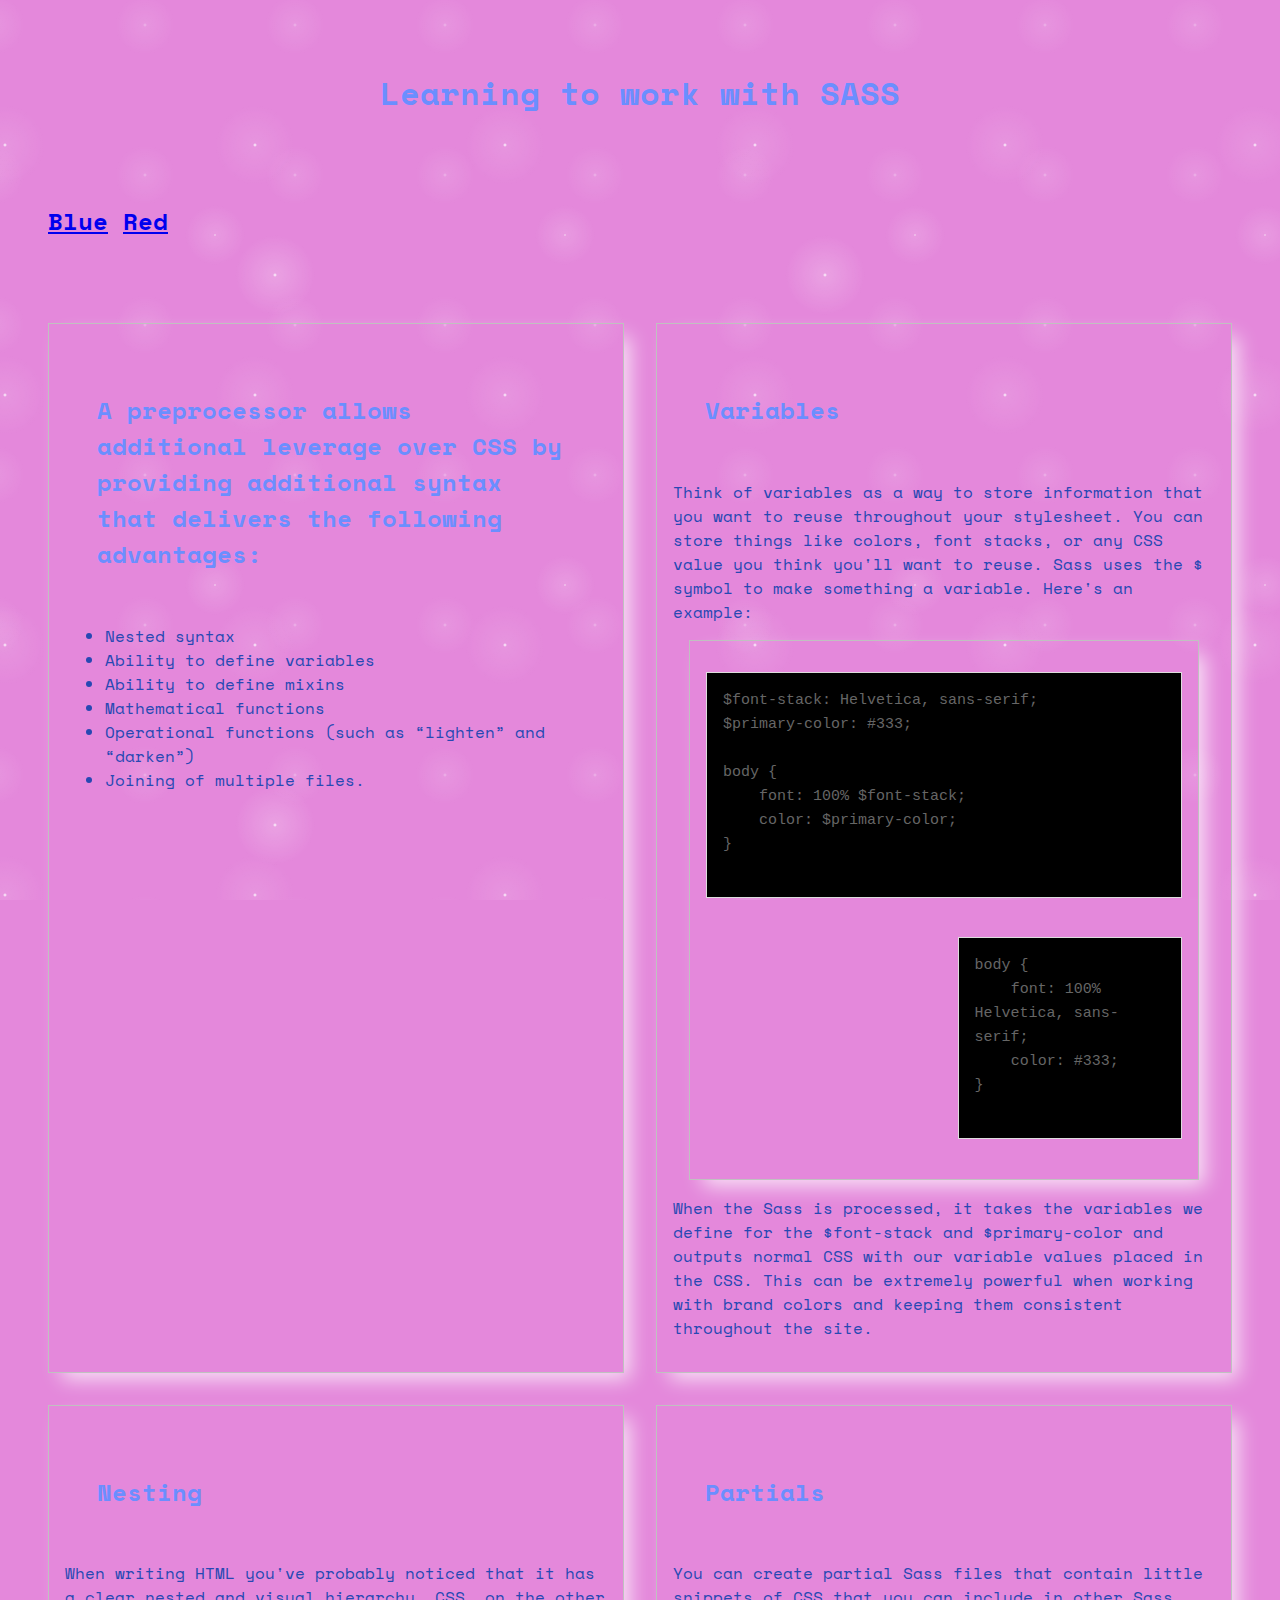
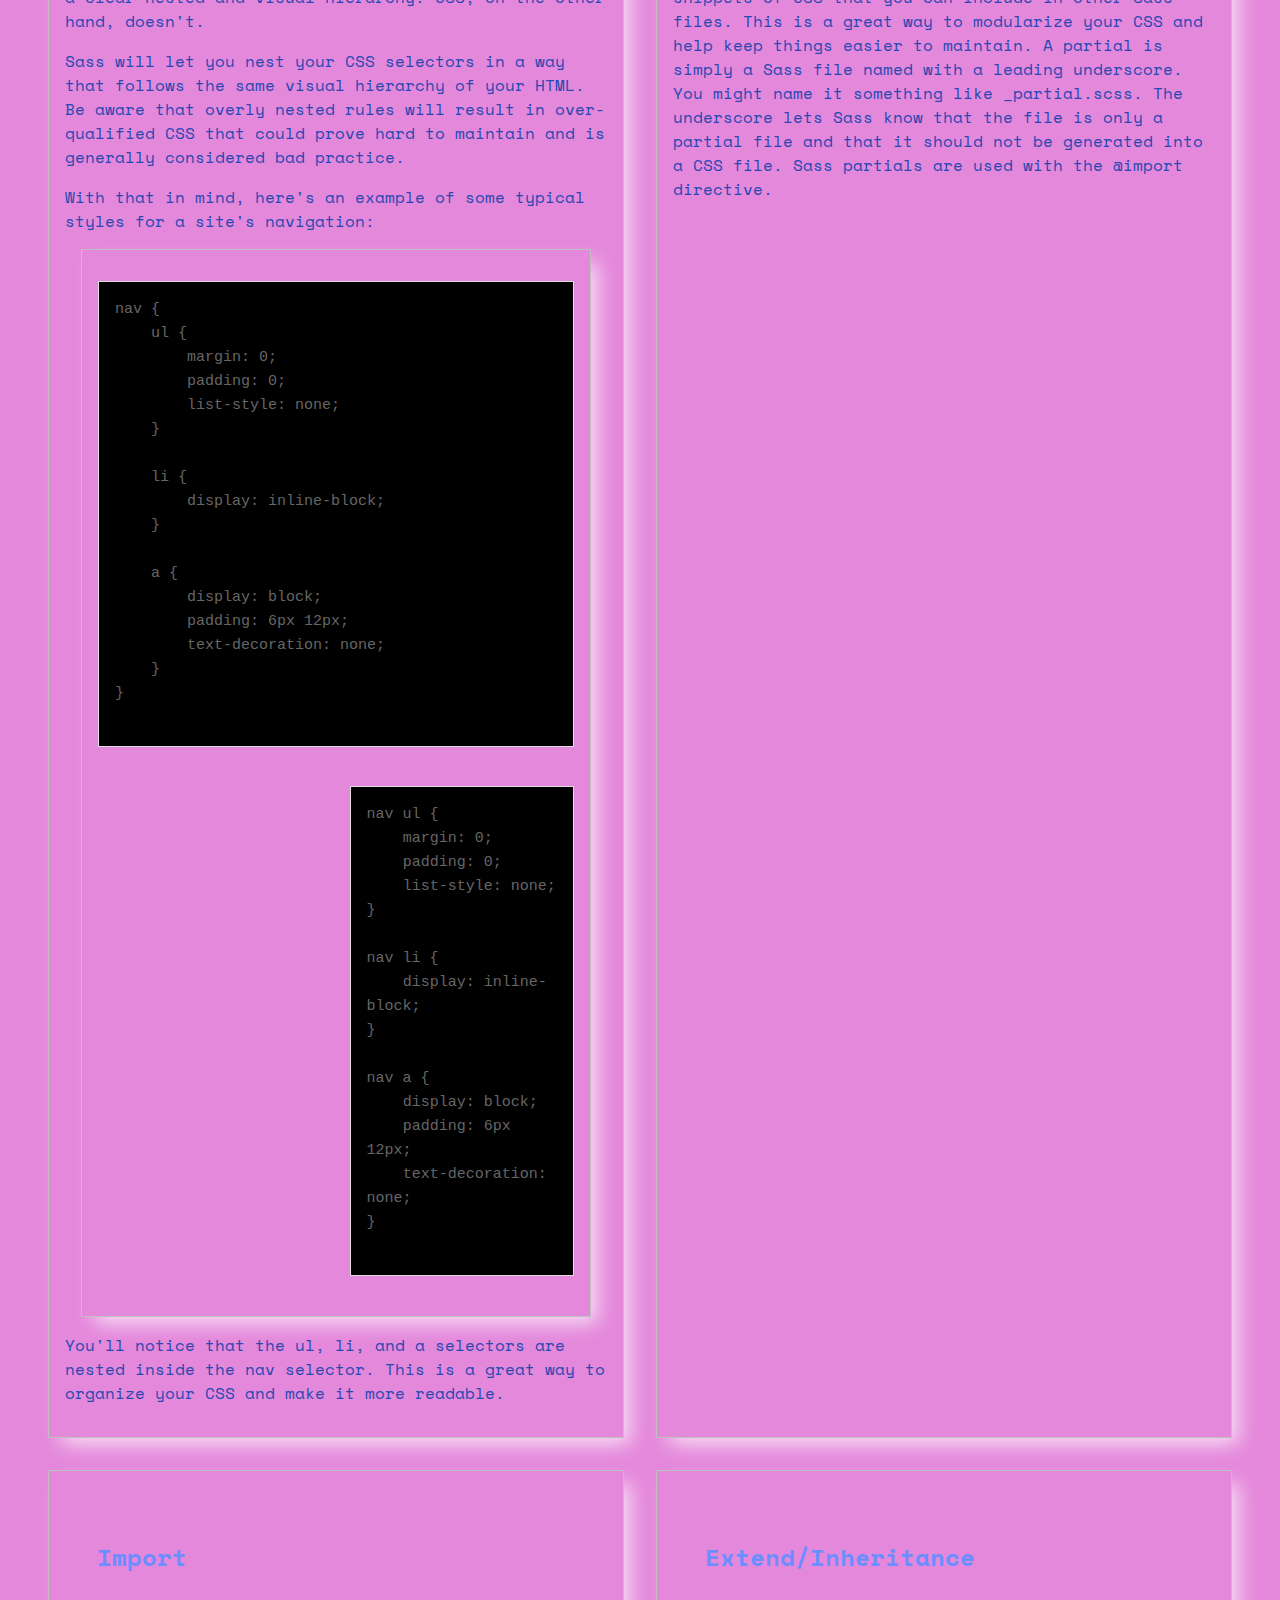
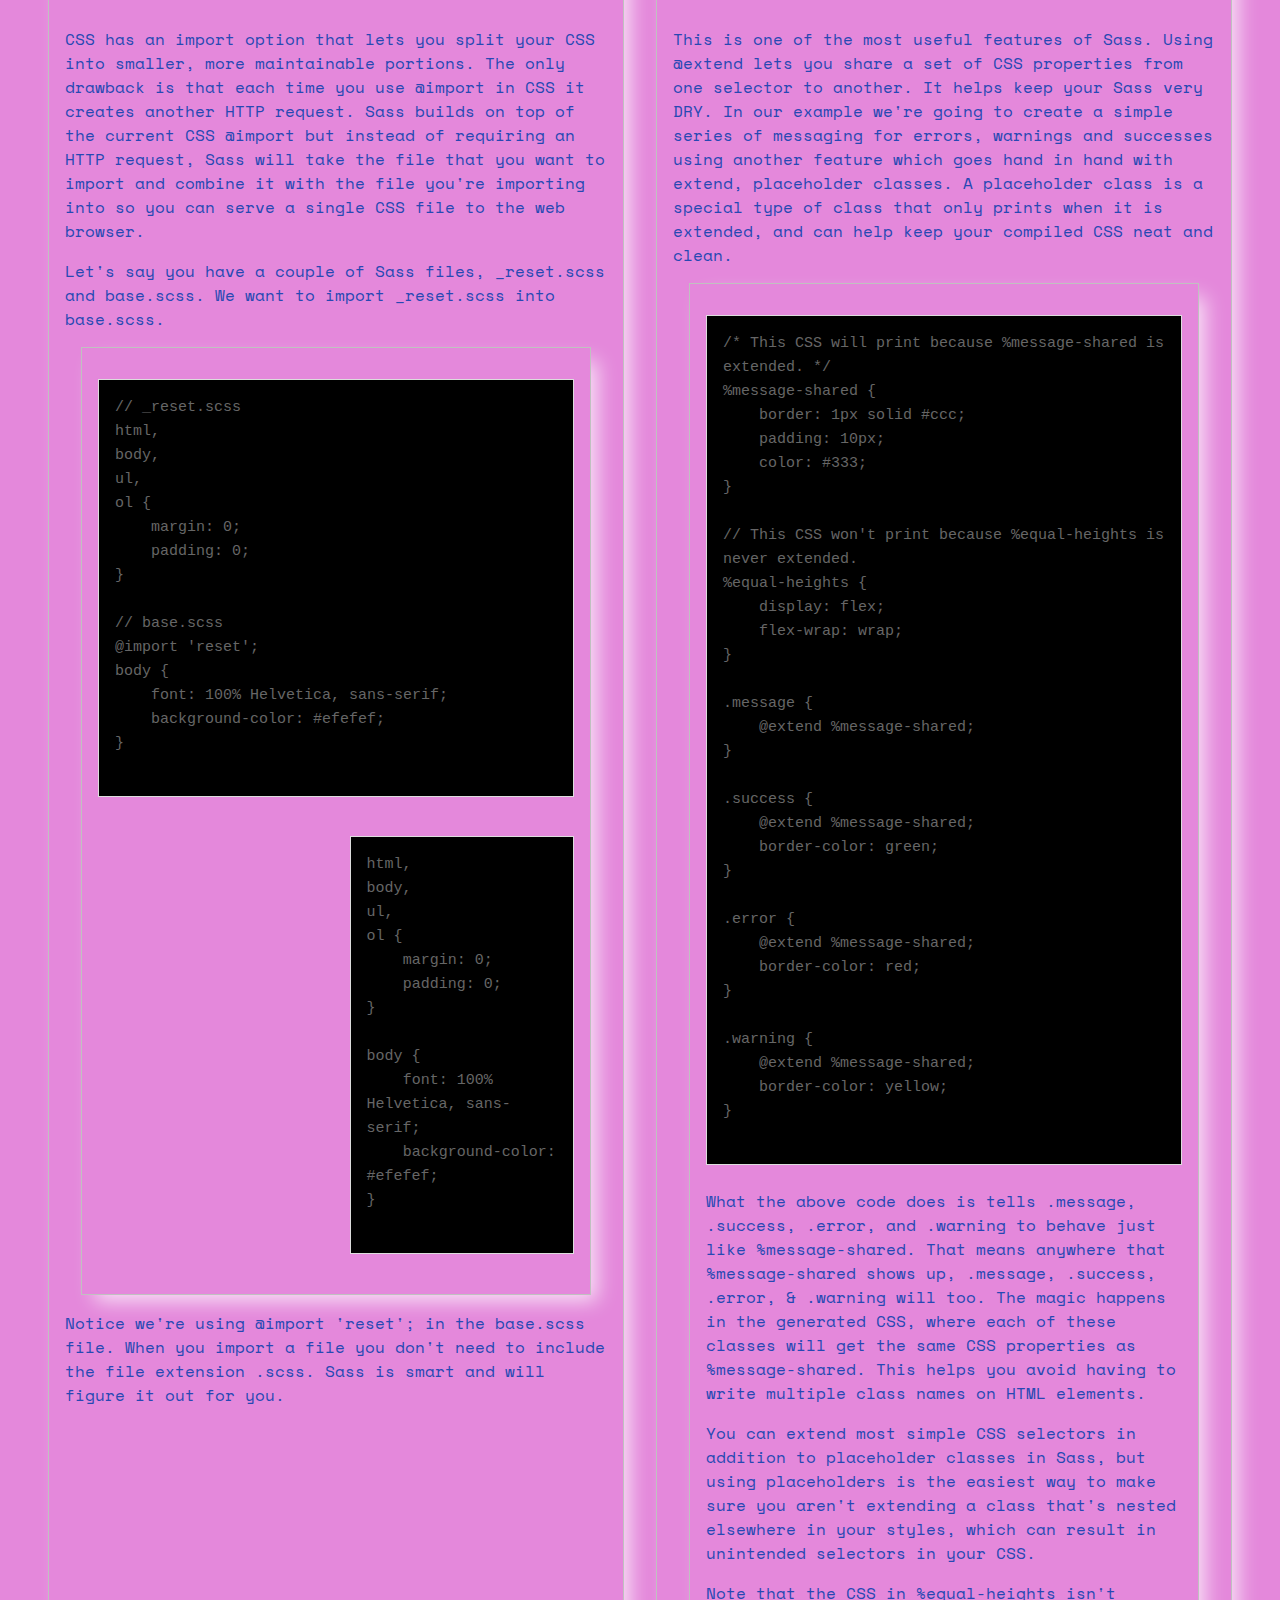
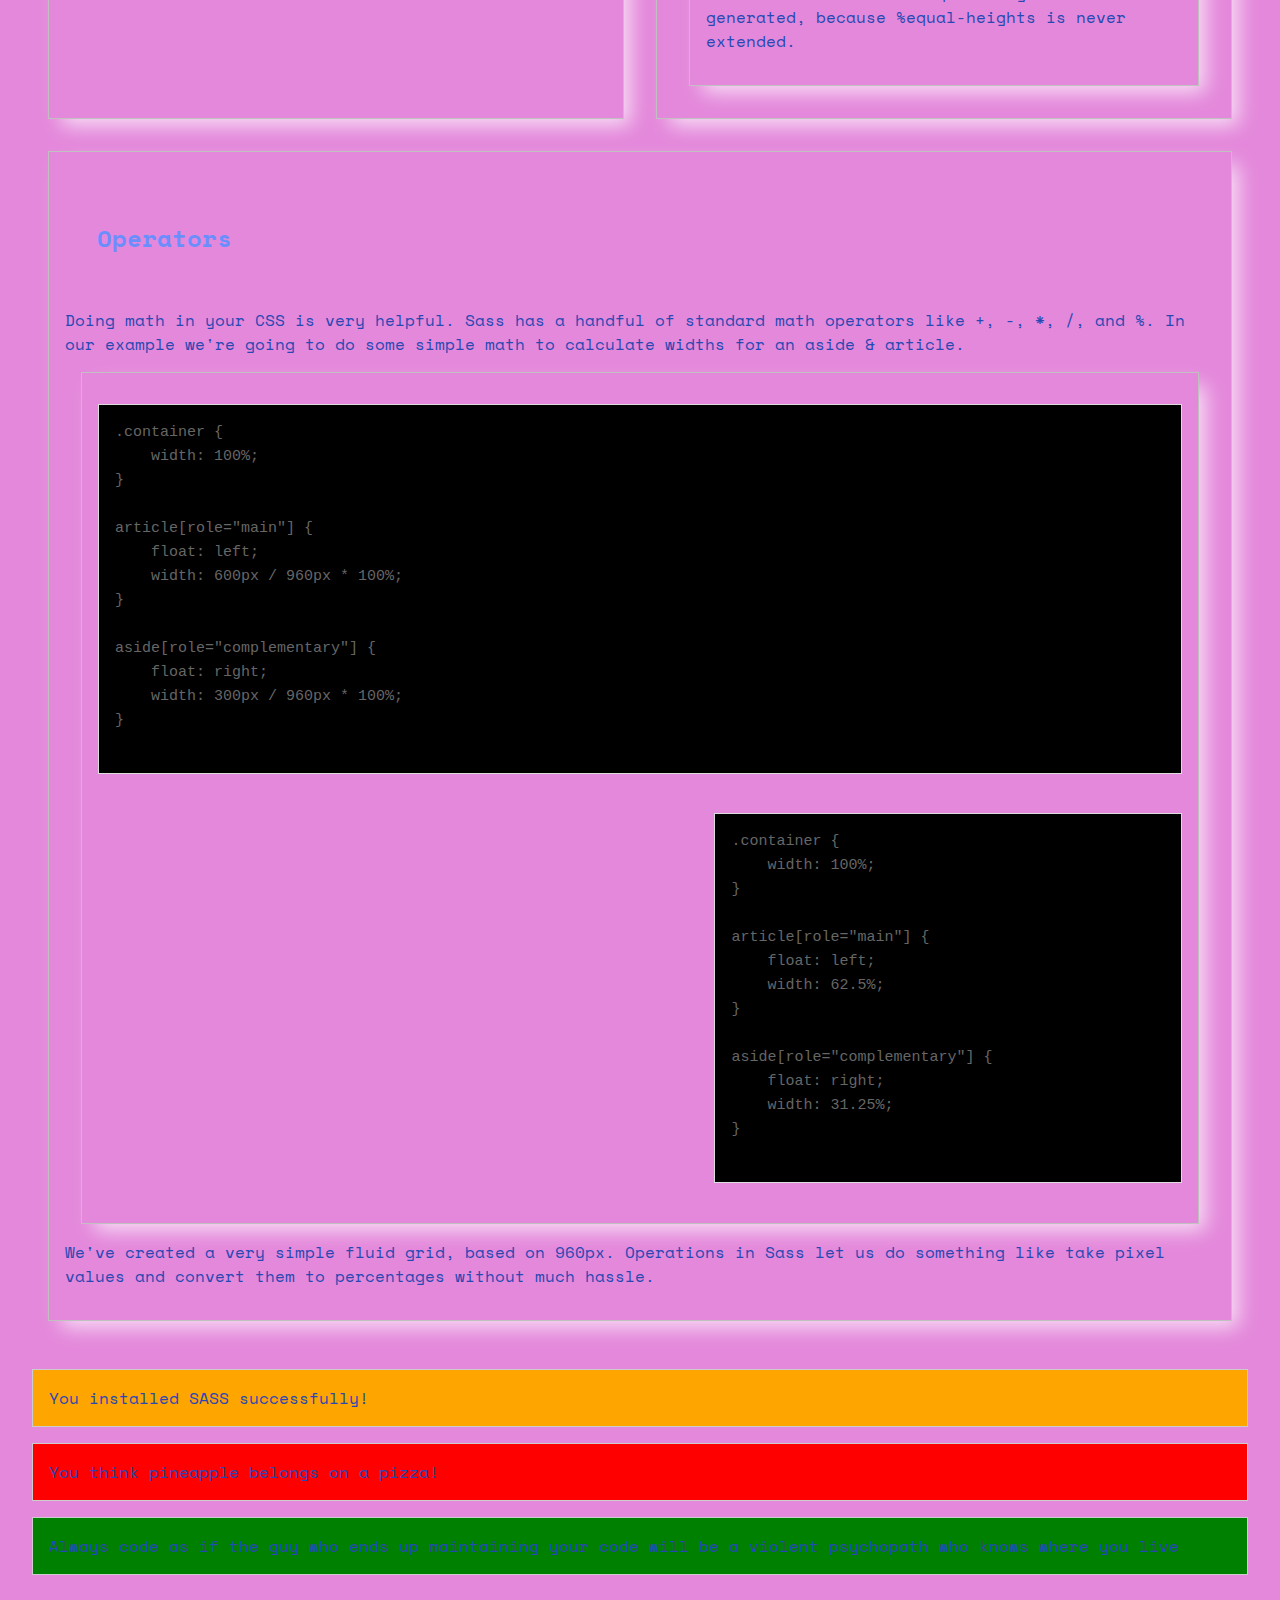
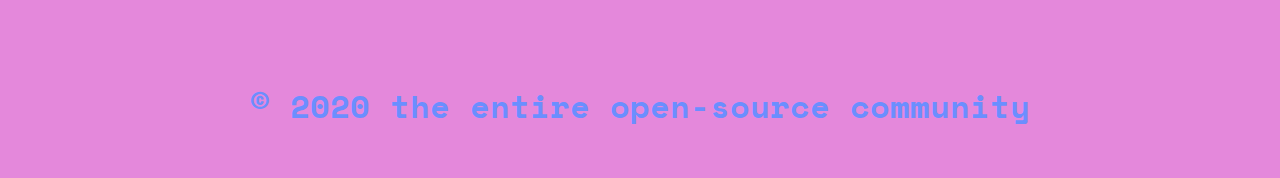
<file: index.html>
<!DOCTYPE html>
<html lang="en">
  <head>
    <meta charset="UTF-8" />
    <meta
      name="viewport"
      content="width=device-width, user-scalable=no, initial-scale=1.0, maximum-scale=1.0, minimum-scale=1.0"
    />
    <meta http-equiv="X-UA-Compatible" content="ie=edge" />
    <title>Learning to work with SASS</title>

    <link
      href="https://fonts.googleapis.com/css?family=Space+Mono&display=swap"
      rel="stylesheet"
    />

    <link href="style.css" rel="stylesheet" />
  </head>
  <body>
    <header>
      <h1>Learning to work with SASS</h1>
      <h2 class="button-container">
        <a href="index-blue.html" class="color-link blue">Blue</a>
        <a href="index-red.html" class="color-link red">Red</a>
      </h2>
    </header>

    <article>
      <section id="selling-points">
        <h2>
          A preprocessor allows additional leverage over CSS by providing
          additional syntax that delivers the following advantages:
        </h2>

        <ul>
          <li>Nested syntax</li>
          <li>Ability to define variables</li>
          <li>Ability to define mixins</li>
          <li>Mathematical functions</li>
          <li>Operational functions (such as “lighten” and “darken”)</li>
          <li>Joining of multiple files.</li>
        </ul>
      </section>

      <section>
        <h2>Variables</h2>
        <p>
          Think of variables as a way to store information that you want to
          reuse throughout your stylesheet. You can store things like colors,
          font stacks, or any CSS value you think you'll want to reuse. Sass
          uses the $ symbol to make something a variable. Here's an example:
        </p>

        <section>
          <pre class="before">
$font-stack: Helvetica, sans-serif;
$primary-color: #333;

body {
    font: 100% $font-stack;
    color: $primary-color;
}
          </pre>
          <pre class="after">
body {
    font: 100% Helvetica, sans-serif;
    color: #333;
}
          </pre>
        </section>

        <p>
          When the Sass is processed, it takes the variables we define for the
          $font-stack and $primary-color and outputs normal CSS with our
          variable values placed in the CSS. This can be extremely powerful when
          working with brand colors and keeping them consistent throughout the
          site.
        </p>
      </section>

      <section>
        <h2>Nesting</h2>
        <p>
          When writing HTML you've probably noticed that it has a clear nested
          and visual hierarchy. CSS, on the other hand, doesn't.
        </p>

        <p>
          Sass will let you nest your CSS selectors in a way that follows the
          same visual hierarchy of your HTML. Be aware that overly nested rules
          will result in over-qualified CSS that could prove hard to maintain
          and is generally considered bad practice.
        </p>

        <p>
          With that in mind, here's an example of some typical styles for a
          site's navigation:
        </p>

        <section>
          <pre class="before">
nav {
    ul {
        margin: 0;
        padding: 0;
        list-style: none;
    }

    li {
        display: inline-block;
    }

    a {
        display: block;
        padding: 6px 12px;
        text-decoration: none;
    }
}
          </pre>
          <pre class="after">
nav ul {
    margin: 0;
    padding: 0;
    list-style: none;
}

nav li {
    display: inline-block;
}

nav a {
    display: block;
    padding: 6px 12px;
    text-decoration: none;
}
          </pre>
        </section>

        <p>
          You'll notice that the ul, li, and a selectors are nested inside the
          nav selector. This is a great way to organize your CSS and make it
          more readable.
        </p>
      </section>
      <section>
        <h2>Partials</h2>
        <p>
          You can create partial Sass files that contain little snippets of CSS
          that you can include in other Sass files. This is a great way to
          modularize your CSS and help keep things easier to maintain. A partial
          is simply a Sass file named with a leading underscore. You might name
          it something like _partial.scss. The underscore lets Sass know that
          the file is only a partial file and that it should not be generated
          into a CSS file. Sass partials are used with the @import directive.
        </p>
      </section>
      <section>
        <h2>Import</h2>
        <p>
          CSS has an import option that lets you split your CSS into smaller,
          more maintainable portions. The only drawback is that each time you
          use @import in CSS it creates another HTTP request. Sass builds on top
          of the current CSS @import but instead of requiring an HTTP request,
          Sass will take the file that you want to import and combine it with
          the file you're importing into so you can serve a single CSS file to
          the web browser.
        </p>

        <p>
          Let's say you have a couple of Sass files, _reset.scss and base.scss.
          We want to import _reset.scss into base.scss.
        </p>

        <section>
          <pre class="before">
// _reset.scss
html,
body,
ul,
ol {
    margin: 0;
    padding: 0;
}

// base.scss
@import 'reset';
body {
    font: 100% Helvetica, sans-serif;
    background-color: #efefef;
}
          </pre>
          <pre class="after">
html,
body,
ul,
ol {
    margin: 0;
    padding: 0;
}

body {
    font: 100% Helvetica, sans-serif;
    background-color: #efefef;
}
          </pre>
        </section>

        <p>
          Notice we're using @import 'reset'; in the base.scss file. When you
          import a file you don't need to include the file extension .scss. Sass
          is smart and will figure it out for you.
        </p>
      </section>
      <section>
        <h2>Extend/Inheritance</h2>
        <p>
          This is one of the most useful features of Sass. Using @extend lets
          you share a set of CSS properties from one selector to another. It
          helps keep your Sass very DRY. In our example we're going to create a
          simple series of messaging for errors, warnings and successes using
          another feature which goes hand in hand with extend, placeholder
          classes. A placeholder class is a special type of class that only
          prints when it is extended, and can help keep your compiled CSS neat
          and clean.
        </p>
        <section>
          <pre>
/* This CSS will print because %message-shared is extended. */
%message-shared {
    border: 1px solid #ccc;
    padding: 10px;
    color: #333;
}

// This CSS won't print because %equal-heights is never extended.
%equal-heights {
    display: flex;
    flex-wrap: wrap;
}

.message {
    @extend %message-shared;
}

.success {
    @extend %message-shared;
    border-color: green;
}

.error {
    @extend %message-shared;
    border-color: red;
}

.warning {
    @extend %message-shared;
    border-color: yellow;
}
          </pre>

          <p>
            What the above code does is tells .message, .success, .error, and
            .warning to behave just like %message-shared. That means anywhere
            that %message-shared shows up, .message, .success, .error, &
            .warning will too. The magic happens in the generated CSS, where
            each of these classes will get the same CSS properties as
            %message-shared. This helps you avoid having to write multiple class
            names on HTML elements.
          </p>

          <p>
            You can extend most simple CSS selectors in addition to placeholder
            classes in Sass, but using placeholders is the easiest way to make
            sure you aren't extending a class that's nested elsewhere in your
            styles, which can result in unintended selectors in your CSS.
          </p>
          <p>
            Note that the CSS in %equal-heights isn't generated, because
            %equal-heights is never extended.
          </p>
        </section>
      </section>
      <section>
        <h2>Operators</h2>
        <p>
          Doing math in your CSS is very helpful. Sass has a handful of standard
          math operators like +, -, *, /, and %. In our example we're going to
          do some simple math to calculate widths for an aside & article.
        </p>

        <section>
          <pre class="before">
.container {
    width: 100%;
}

article[role="main"] {
    float: left;
    width: 600px / 960px * 100%;
}

aside[role="complementary"] {
    float: right;
    width: 300px / 960px * 100%;
}
          </pre>
          <pre class="after">
.container {
    width: 100%;
}

article[role="main"] {
    float: left;
    width: 62.5%;
}

aside[role="complementary"] {
    float: right;
    width: 31.25%;
}
          </pre>
        </section>

        <p>
          We've created a very simple fluid grid, based on 960px. Operations in
          Sass let us do something like take pixel values and convert them to
          percentages without much hassle.
        </p>
      </section>
    </article>

    <p class="success">
      You installed SASS successfully!
    </p>
    <p class="error">
      You think pineapple belongs on a pizza!
    </p>
    <p class="warning">
      Always code as if the guy who ends up maintaining your code will be a
      violent psychopath who knows where you live
    </p>

    <footer>
      <h6>&copy; 2020 the entire open-source community</h6>
    </footer>
  </body>
</html>
</file>
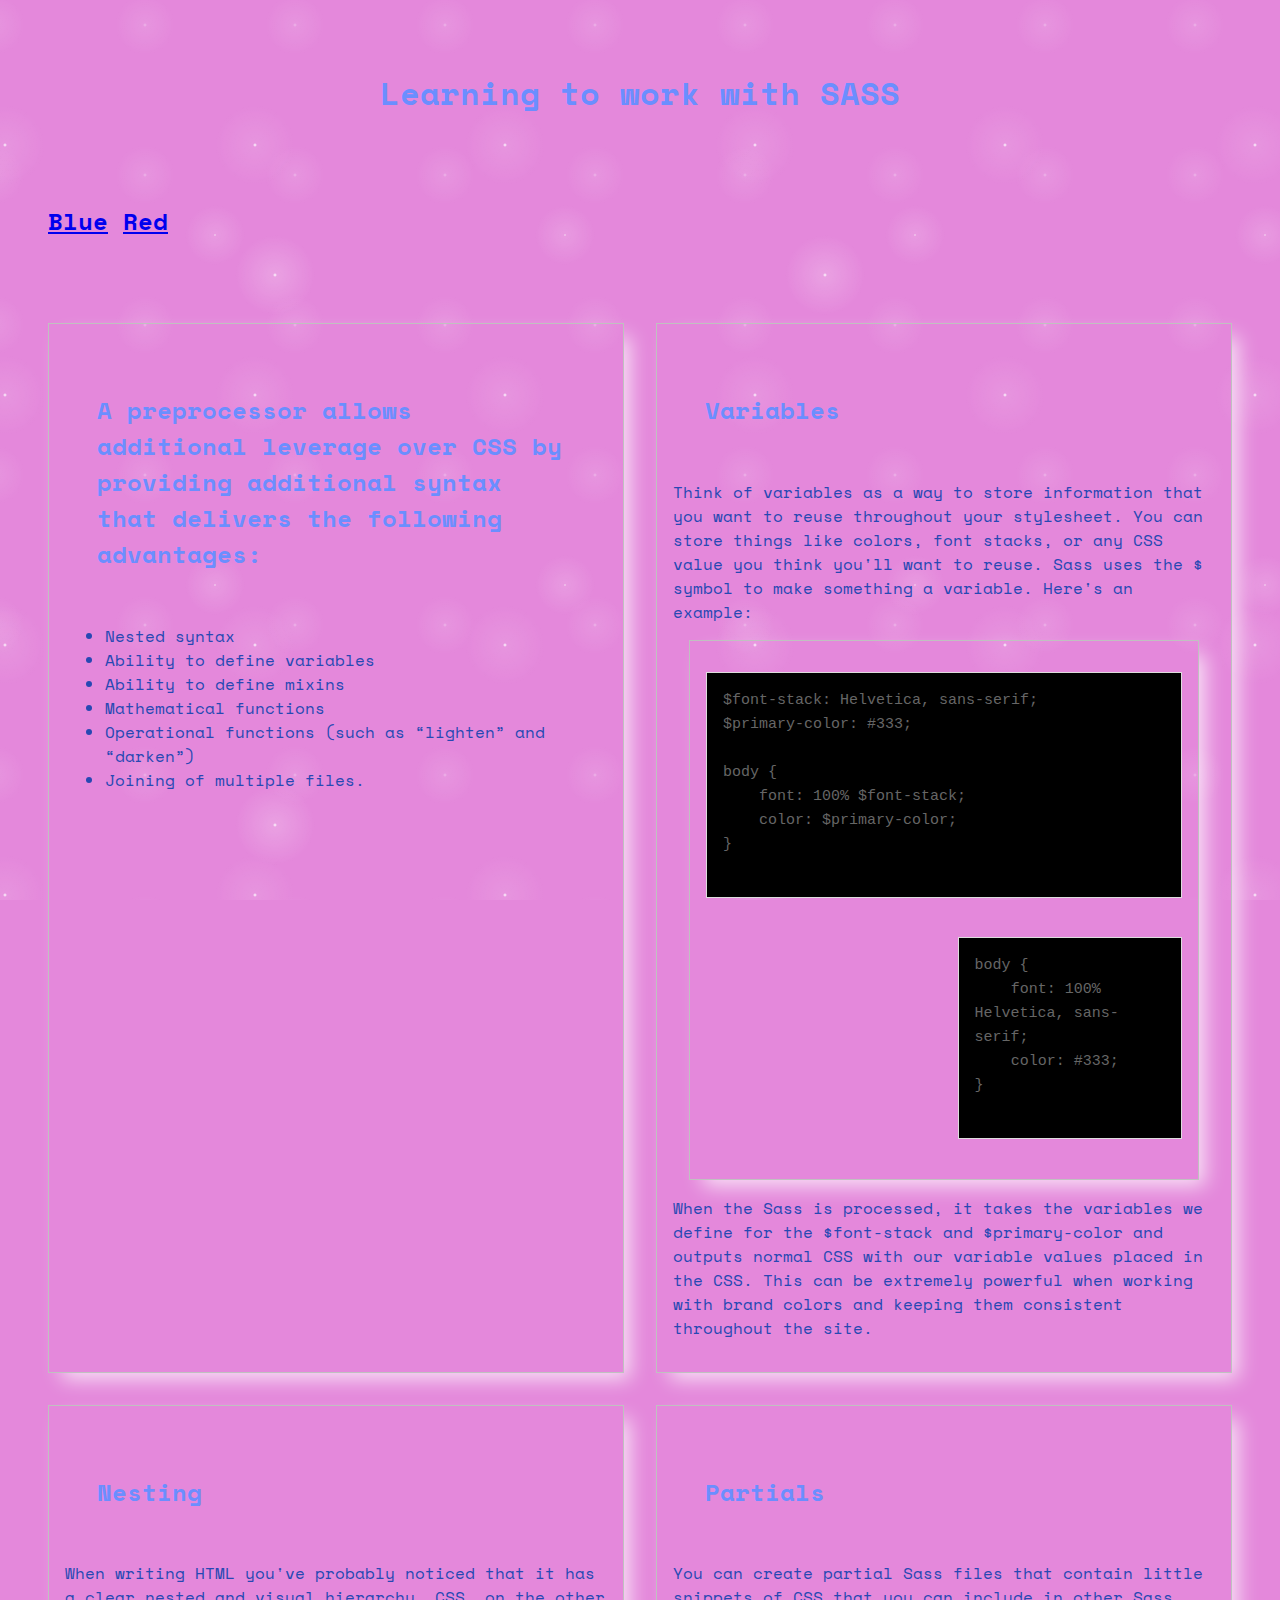
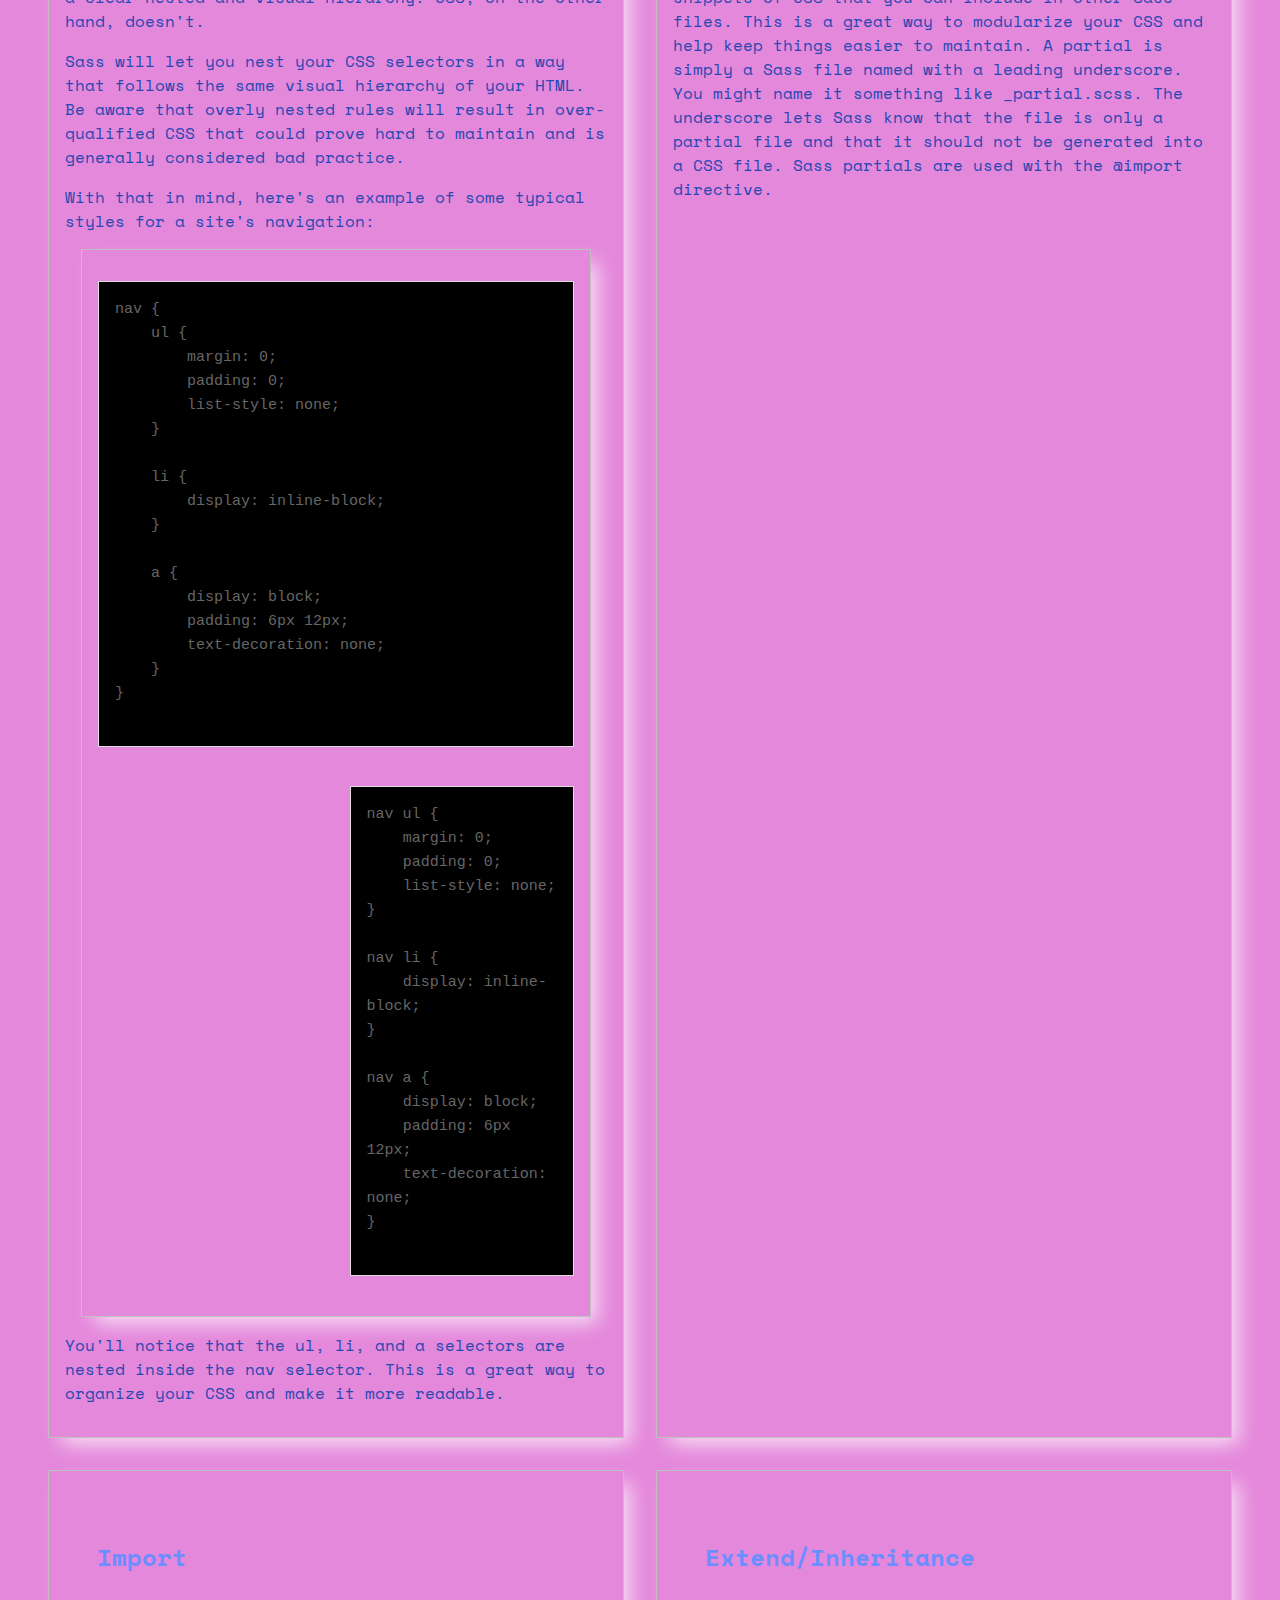
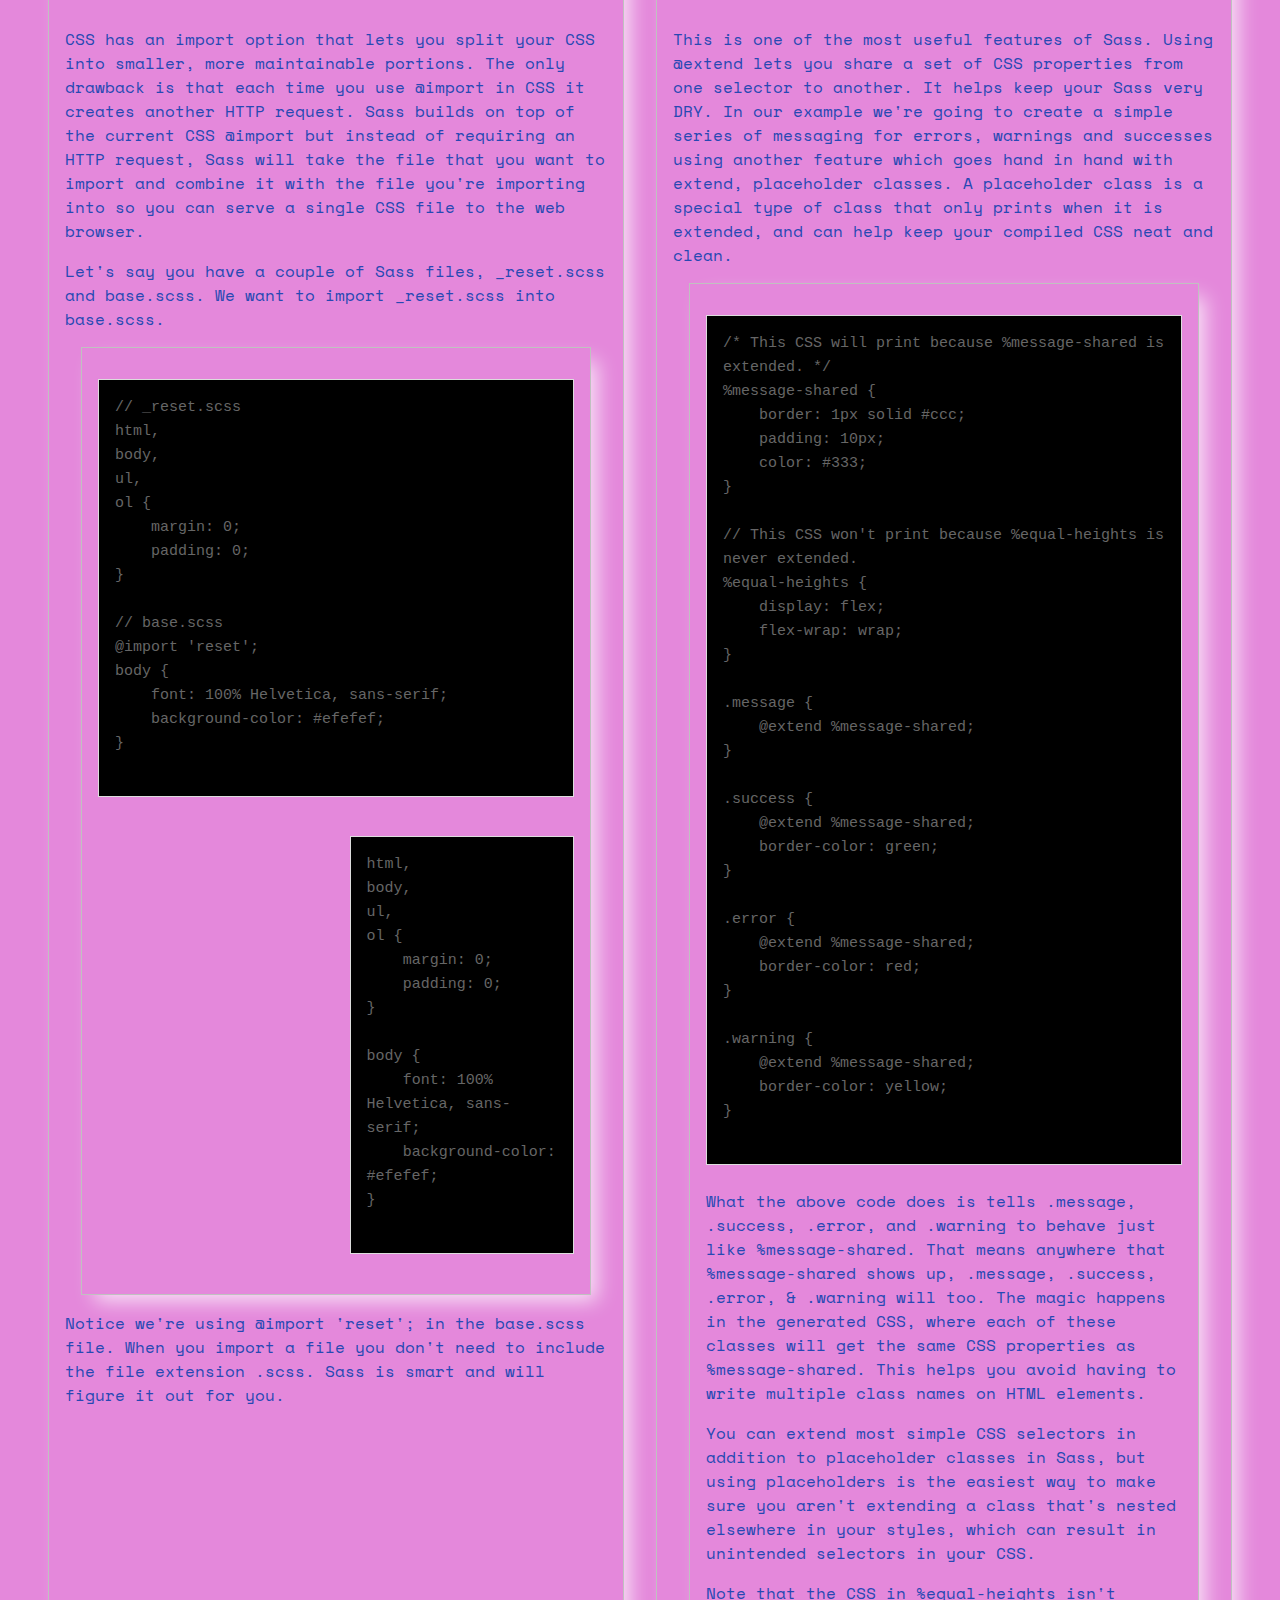
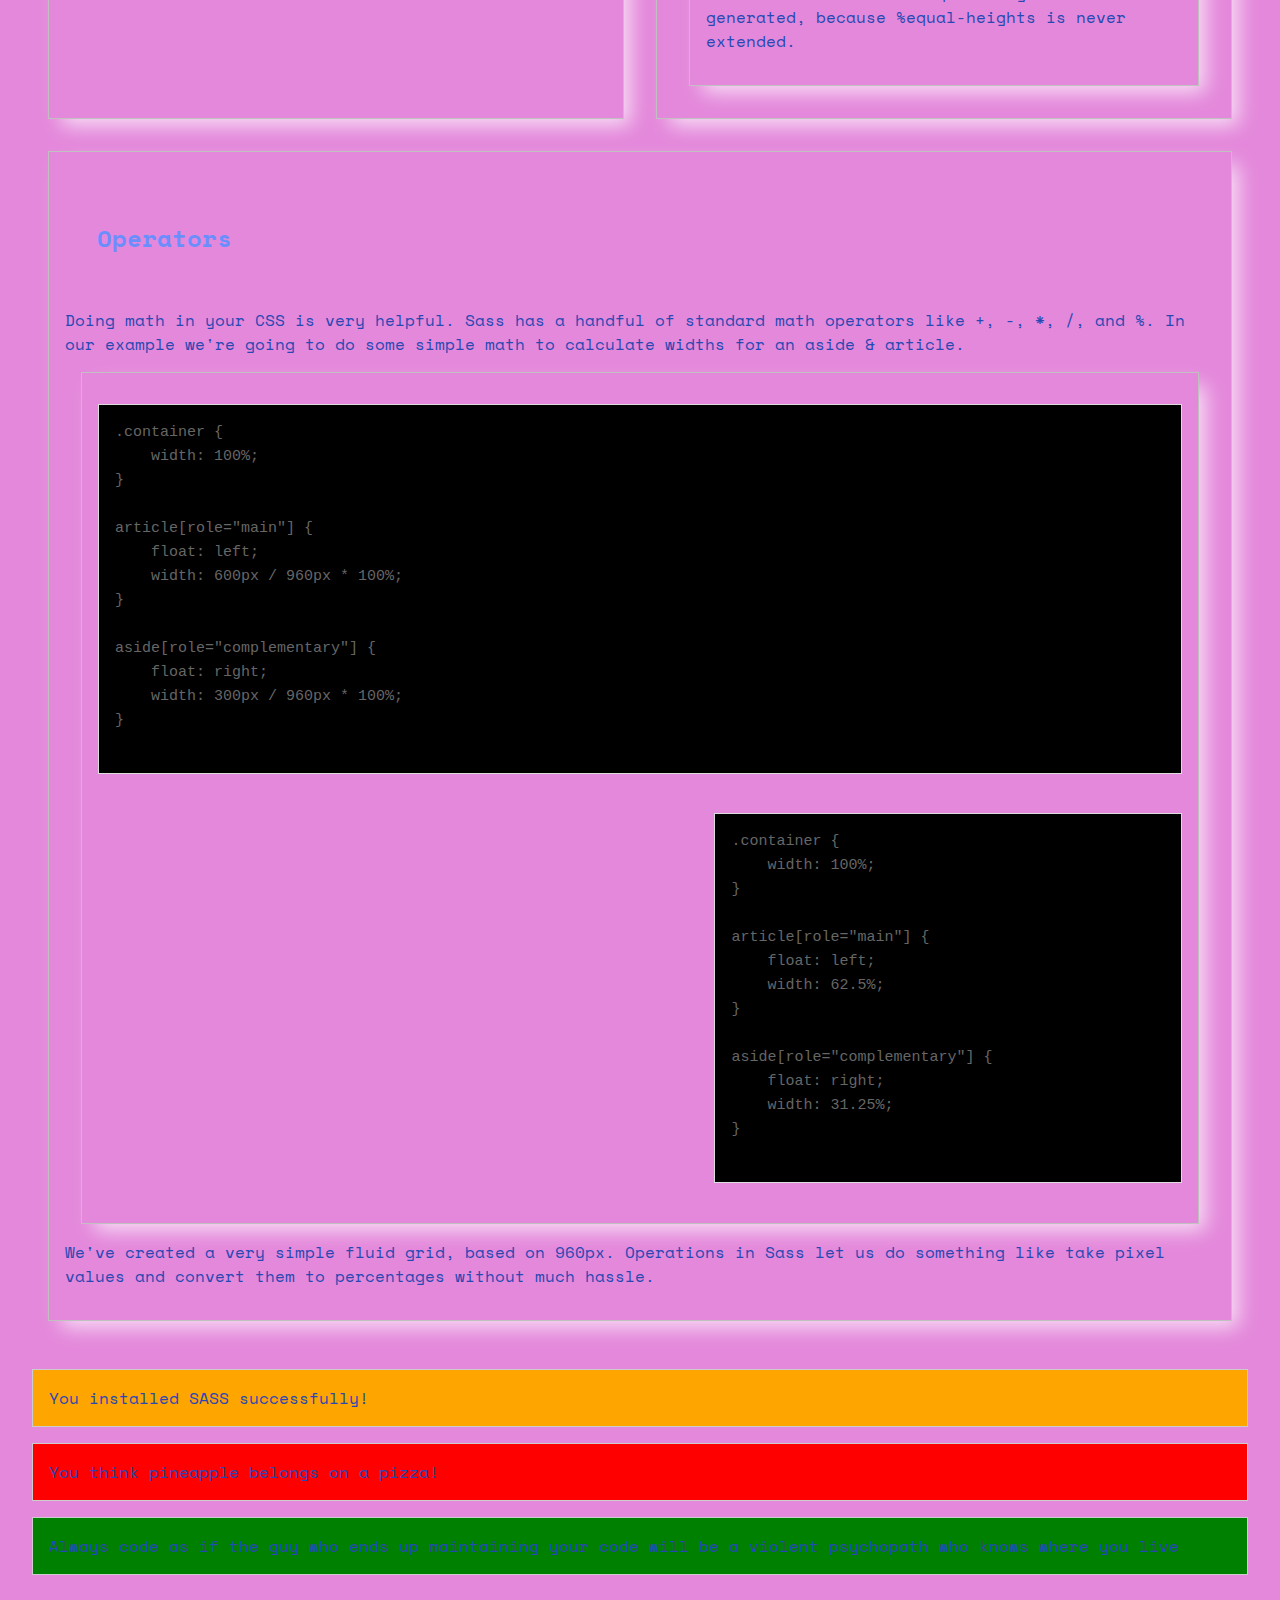
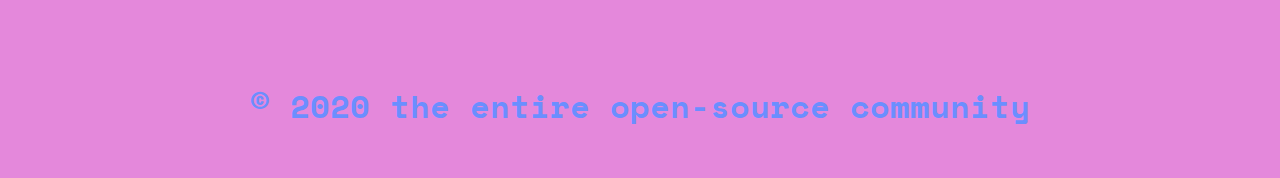
<file: index-blue.html>
<!DOCTYPE html>
<html lang="en">
  <head>
    <meta charset="UTF-8" />
    <meta
      name="viewport"
      content="width=device-width, user-scalable=no, initial-scale=1.0, maximum-scale=1.0, minimum-scale=1.0"
    />
    <meta http-equiv="X-UA-Compatible" content="ie=edge" />
    <title>Learning to work with SASS</title>

    <link
      href="https://fonts.googleapis.com/css?family=Space+Mono&display=swap"
      rel="stylesheet"
    />

    <link href="style.css" rel="stylesheet" />
  </head>
  <body>
    <header>
      <h1>Learning to work with SASS</h1>
      <h2 class="button-container">
        <a href="index-blue.html" class="color-button blue">Blue</a>
        <a href="index-red.html" class="color-button red">Red</a>
      </h2>
    </header>

    <article>
      <section id="selling-points">
        <h2>
          A preprocessor allows additional leverage over CSS by providing
          additional syntax that delivers the following advantages:
        </h2>

        <ul>
          <li>Nested syntax</li>
          <li>Ability to define variables</li>
          <li>Ability to define mixins</li>
          <li>Mathematical functions</li>
          <li>Operational functions (such as “lighten” and “darken”)</li>
          <li>Joining of multiple files.</li>
        </ul>
      </section>

      <section>
        <h2>Variables</h2>
        <p>
          Think of variables as a way to store information that you want to
          reuse throughout your stylesheet. You can store things like colors,
          font stacks, or any CSS value you think you'll want to reuse. Sass
          uses the $ symbol to make something a variable. Here's an example:
        </p>

        <section>
          <pre class="before">
$font-stack: Helvetica, sans-serif;
$primary-color: #333;

body {
    font: 100% $font-stack;
    color: $primary-color;
}
          </pre>
          <pre class="after">
body {
    font: 100% Helvetica, sans-serif;
    color: #333;
}
          </pre>
        </section>

        <p>
          When the Sass is processed, it takes the variables we define for the
          $font-stack and $primary-color and outputs normal CSS with our
          variable values placed in the CSS. This can be extremely powerful when
          working with brand colors and keeping them consistent throughout the
          site.
        </p>
      </section>

      <section>
        <h2>Nesting</h2>
        <p>
          When writing HTML you've probably noticed that it has a clear nested
          and visual hierarchy. CSS, on the other hand, doesn't.
        </p>

        <p>
          Sass will let you nest your CSS selectors in a way that follows the
          same visual hierarchy of your HTML. Be aware that overly nested rules
          will result in over-qualified CSS that could prove hard to maintain
          and is generally considered bad practice.
        </p>

        <p>
          With that in mind, here's an example of some typical styles for a
          site's navigation:
        </p>

        <section>
          <pre class="before">
nav {
    ul {
        margin: 0;
        padding: 0;
        list-style: none;
    }

    li {
        display: inline-block;
    }

    a {
        display: block;
        padding: 6px 12px;
        text-decoration: none;
    }
}
          </pre>
          <pre class="after">
nav ul {
    margin: 0;
    padding: 0;
    list-style: none;
}

nav li {
    display: inline-block;
}

nav a {
    display: block;
    padding: 6px 12px;
    text-decoration: none;
}
          </pre>
        </section>

        <p>
          You'll notice that the ul, li, and a selectors are nested inside the
          nav selector. This is a great way to organize your CSS and make it
          more readable.
        </p>
      </section>
      <section>
        <h2>Partials</h2>
        <p>
          You can create partial Sass files that contain little snippets of CSS
          that you can include in other Sass files. This is a great way to
          modularize your CSS and help keep things easier to maintain. A partial
          is simply a Sass file named with a leading underscore. You might name
          it something like _partial.scss. The underscore lets Sass know that
          the file is only a partial file and that it should not be generated
          into a CSS file. Sass partials are used with the @import directive.
        </p>
      </section>
      <section>
        <h2>Import</h2>
        <p>
          CSS has an import option that lets you split your CSS into smaller,
          more maintainable portions. The only drawback is that each time you
          use @import in CSS it creates another HTTP request. Sass builds on top
          of the current CSS @import but instead of requiring an HTTP request,
          Sass will take the file that you want to import and combine it with
          the file you're importing into so you can serve a single CSS file to
          the web browser.
        </p>

        <p>
          Let's say you have a couple of Sass files, _reset.scss and base.scss.
          We want to import _reset.scss into base.scss.
        </p>

        <section>
          <pre class="before">
// _reset.scss
html,
body,
ul,
ol {
    margin: 0;
    padding: 0;
}

// base.scss
@import 'reset';
body {
    font: 100% Helvetica, sans-serif;
    background-color: #efefef;
}
          </pre>
          <pre class="after">
html,
body,
ul,
ol {
    margin: 0;
    padding: 0;
}

body {
    font: 100% Helvetica, sans-serif;
    background-color: #efefef;
}
          </pre>
        </section>

        <p>
          Notice we're using @import 'reset'; in the base.scss file. When you
          import a file you don't need to include the file extension .scss. Sass
          is smart and will figure it out for you.
        </p>
      </section>
      <section>
        <h2>Extend/Inheritance</h2>
        <p>
          This is one of the most useful features of Sass. Using @extend lets
          you share a set of CSS properties from one selector to another. It
          helps keep your Sass very DRY. In our example we're going to create a
          simple series of messaging for errors, warnings and successes using
          another feature which goes hand in hand with extend, placeholder
          classes. A placeholder class is a special type of class that only
          prints when it is extended, and can help keep your compiled CSS neat
          and clean.
        </p>
        <section>
          <pre>
/* This CSS will print because %message-shared is extended. */
%message-shared {
    border: 1px solid #ccc;
    padding: 10px;
    color: #333;
}

// This CSS won't print because %equal-heights is never extended.
%equal-heights {
    display: flex;
    flex-wrap: wrap;
}

.message {
    @extend %message-shared;
}

.success {
    @extend %message-shared;
    border-color: green;
}

.error {
    @extend %message-shared;
    border-color: red;
}

.warning {
    @extend %message-shared;
    border-color: yellow;
}
          </pre>

          <p>
            What the above code does is tells .message, .success, .error, and
            .warning to behave just like %message-shared. That means anywhere
            that %message-shared shows up, .message, .success, .error, &
            .warning will too. The magic happens in the generated CSS, where
            each of these classes will get the same CSS properties as
            %message-shared. This helps you avoid having to write multiple class
            names on HTML elements.
          </p>

          <p>
            You can extend most simple CSS selectors in addition to placeholder
            classes in Sass, but using placeholders is the easiest way to make
            sure you aren't extending a class that's nested elsewhere in your
            styles, which can result in unintended selectors in your CSS.
          </p>
          <p>
            Note that the CSS in %equal-heights isn't generated, because
            %equal-heights is never extended.
          </p>
        </section>
      </section>
      <section>
        <h2>Operators</h2>
        <p>
          Doing math in your CSS is very helpful. Sass has a handful of standard
          math operators like +, -, *, /, and %. In our example we're going to
          do some simple math to calculate widths for an aside & article.
        </p>

        <section>
          <pre class="before">
.container {
    width: 100%;
}

article[role="main"] {
    float: left;
    width: 600px / 960px * 100%;
}

aside[role="complementary"] {
    float: right;
    width: 300px / 960px * 100%;
}
          </pre>
          <pre class="after">
.container {
    width: 100%;
}

article[role="main"] {
    float: left;
    width: 62.5%;
}

aside[role="complementary"] {
    float: right;
    width: 31.25%;
}
          </pre>
        </section>

        <p>
          We've created a very simple fluid grid, based on 960px. Operations in
          Sass let us do something like take pixel values and convert them to
          percentages without much hassle.
        </p>
      </section>
    </article>

    <p class="success">
      You installed SASS successfully!
    </p>
    <p class="error">
      You think pineapple belongs on a pizza!
    </p>
    <p class="warning">
      Always code as if the guy who ends up maintaining your code will be a
      violent psychopath who knows where you live
    </p>

    <footer>
      <h6>&copy; 2020 the entire open-source community</h6>
    </footer>
  </body>
  <script>
      function changeColor(color){
        let bodyEl=document.getElementById("body");
        bodyEl.setAttribute("theme", color);}
    </script>
</html>
</file>
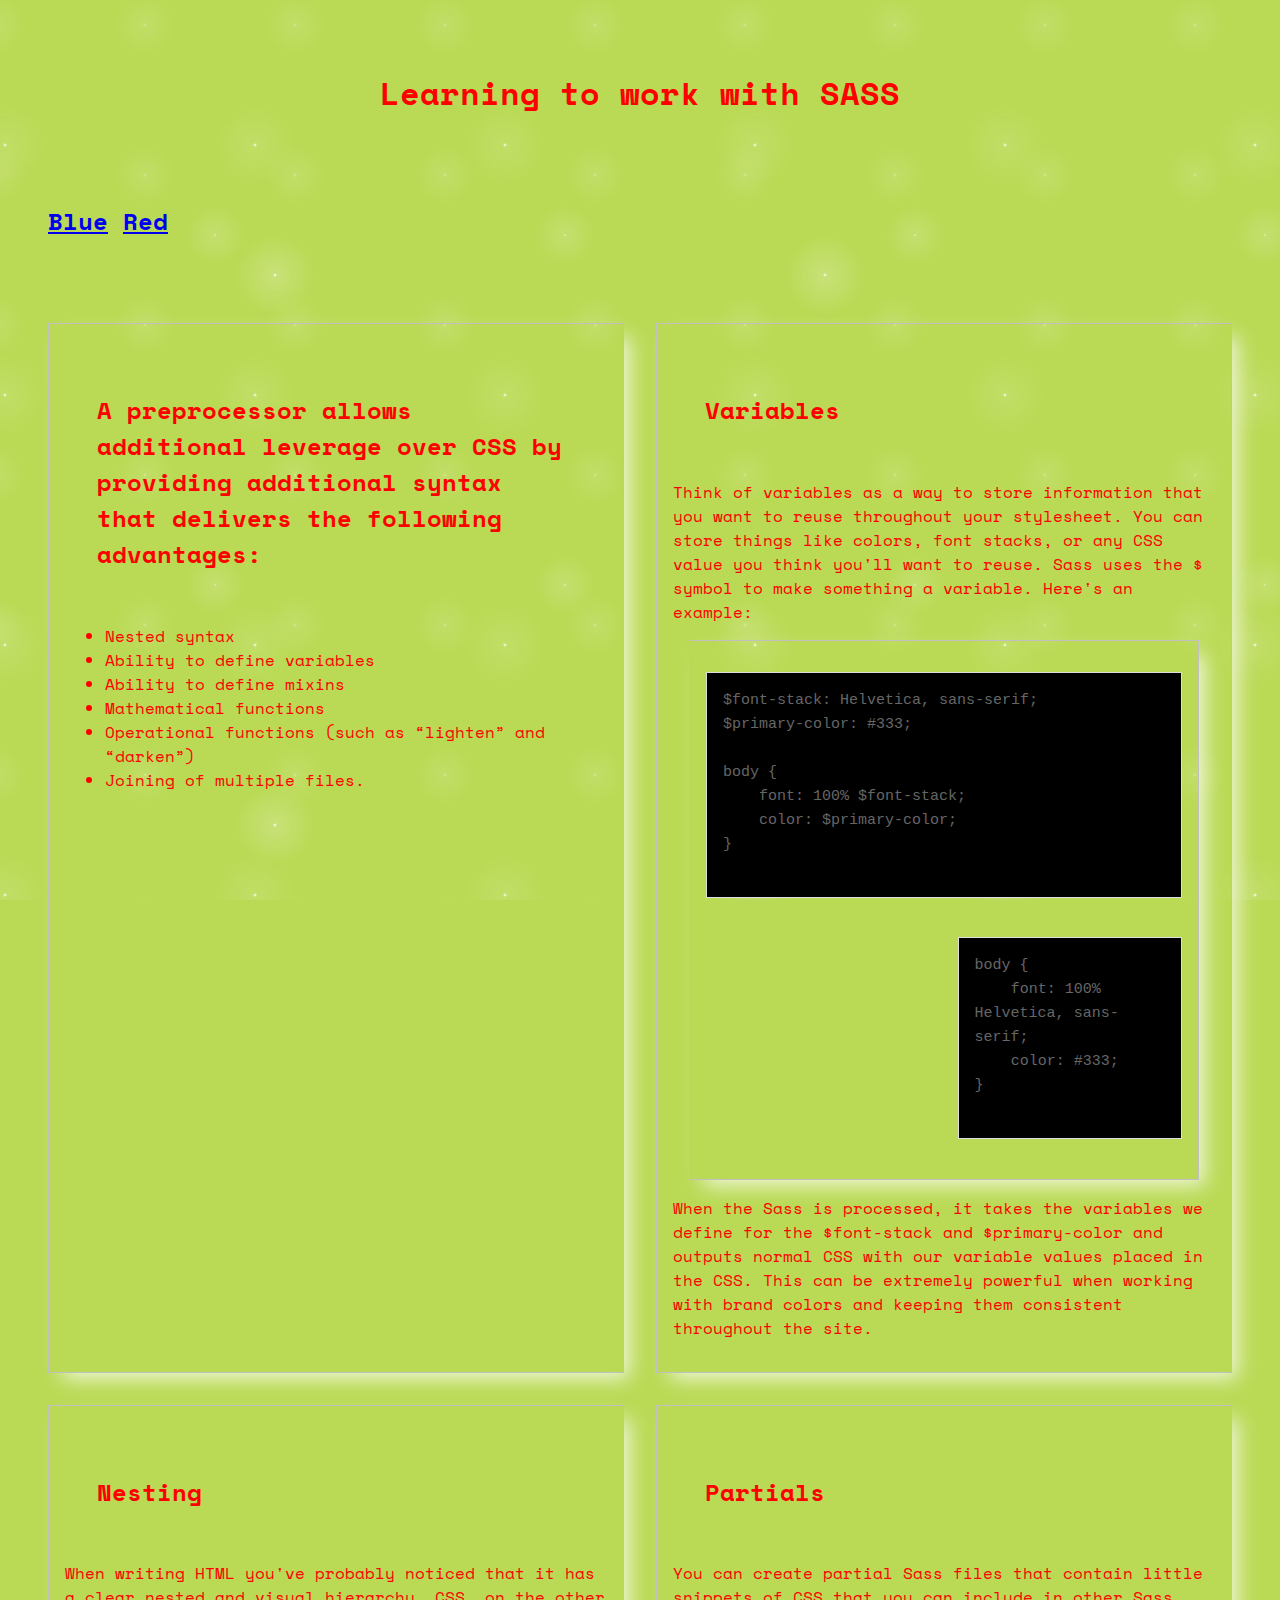
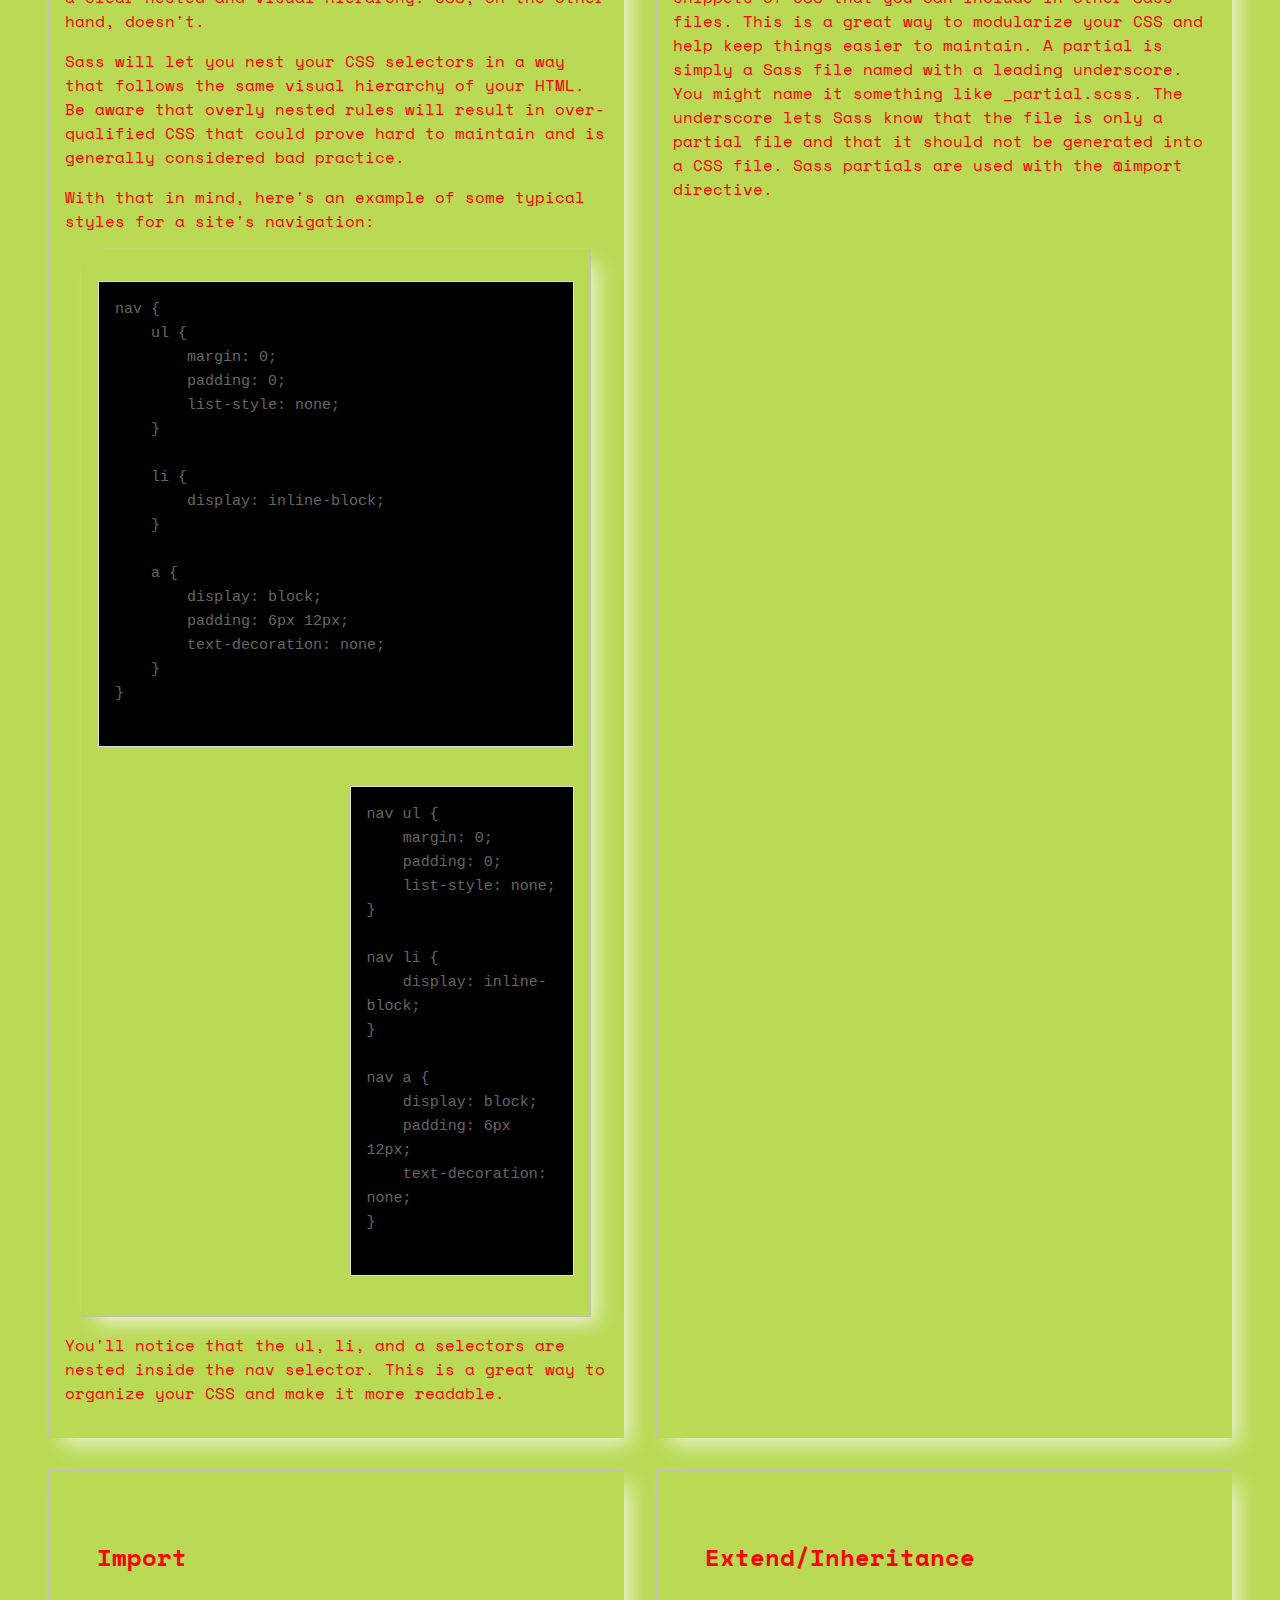
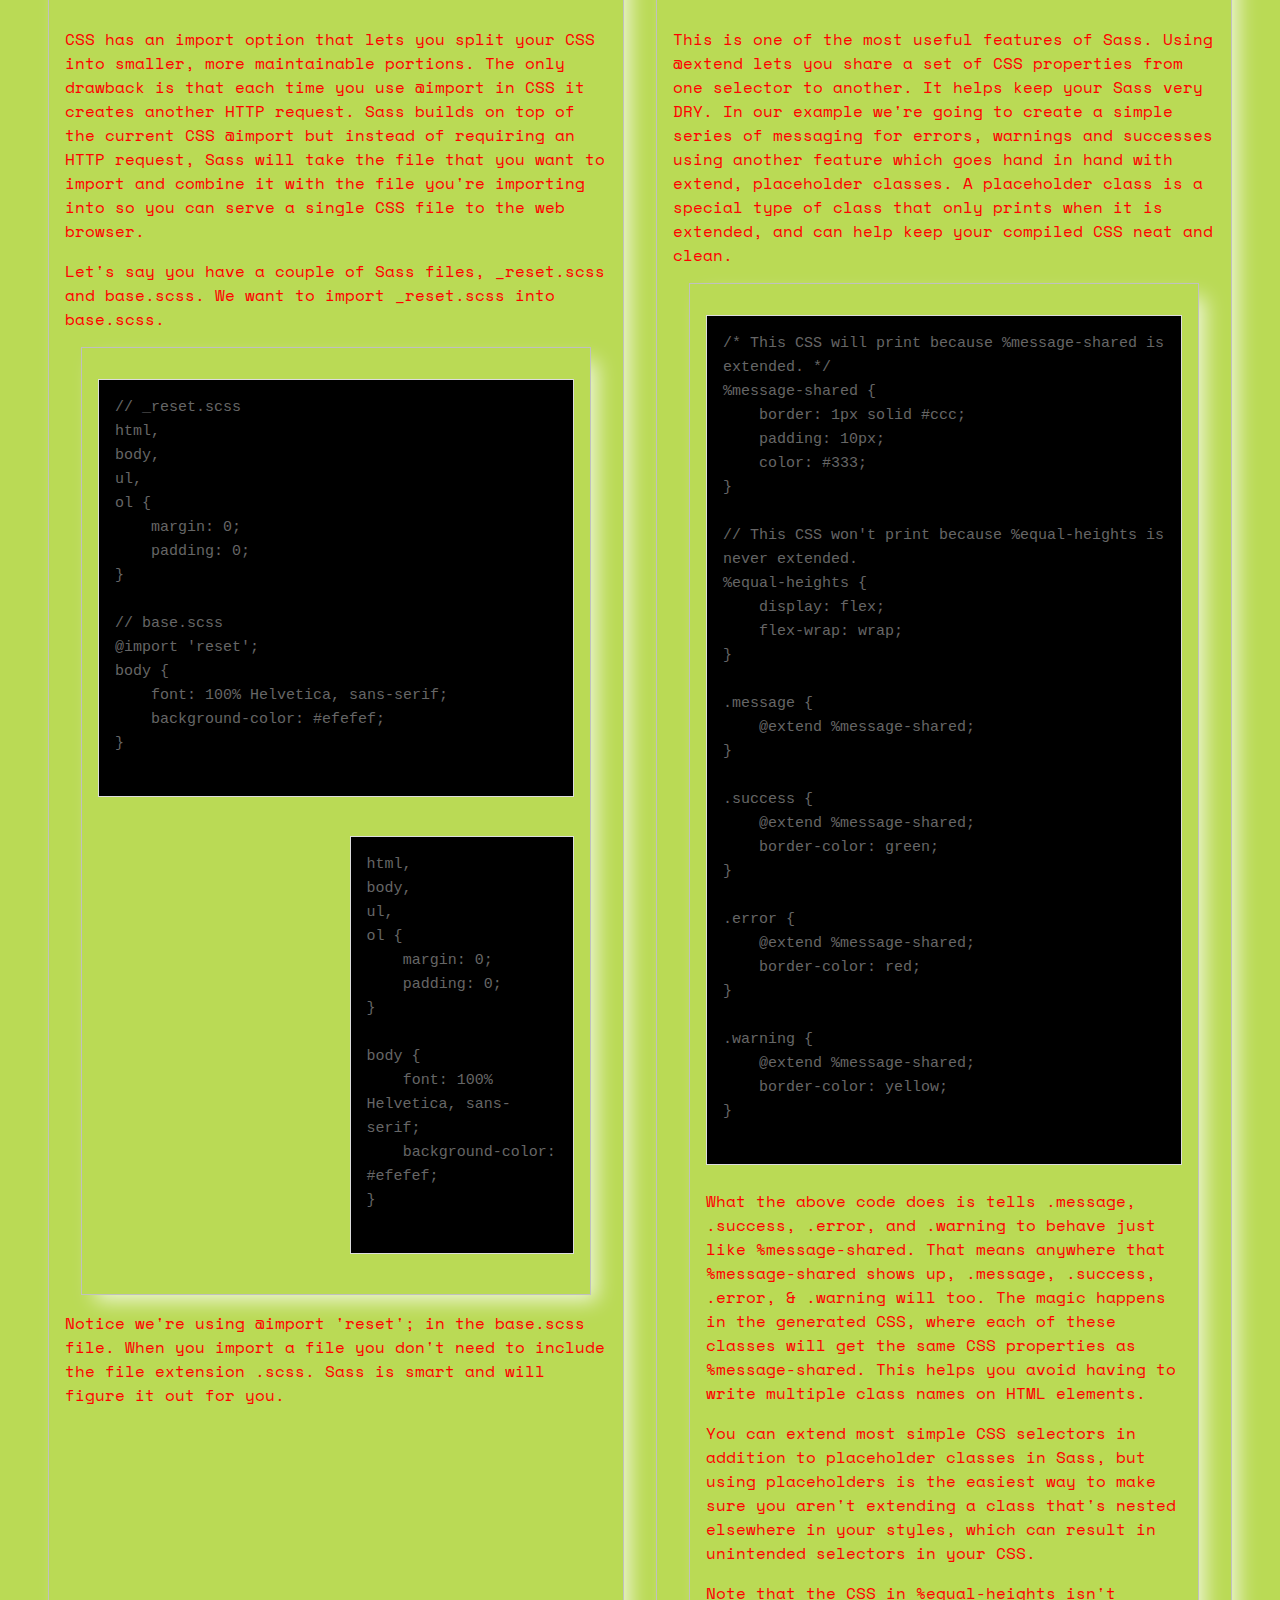
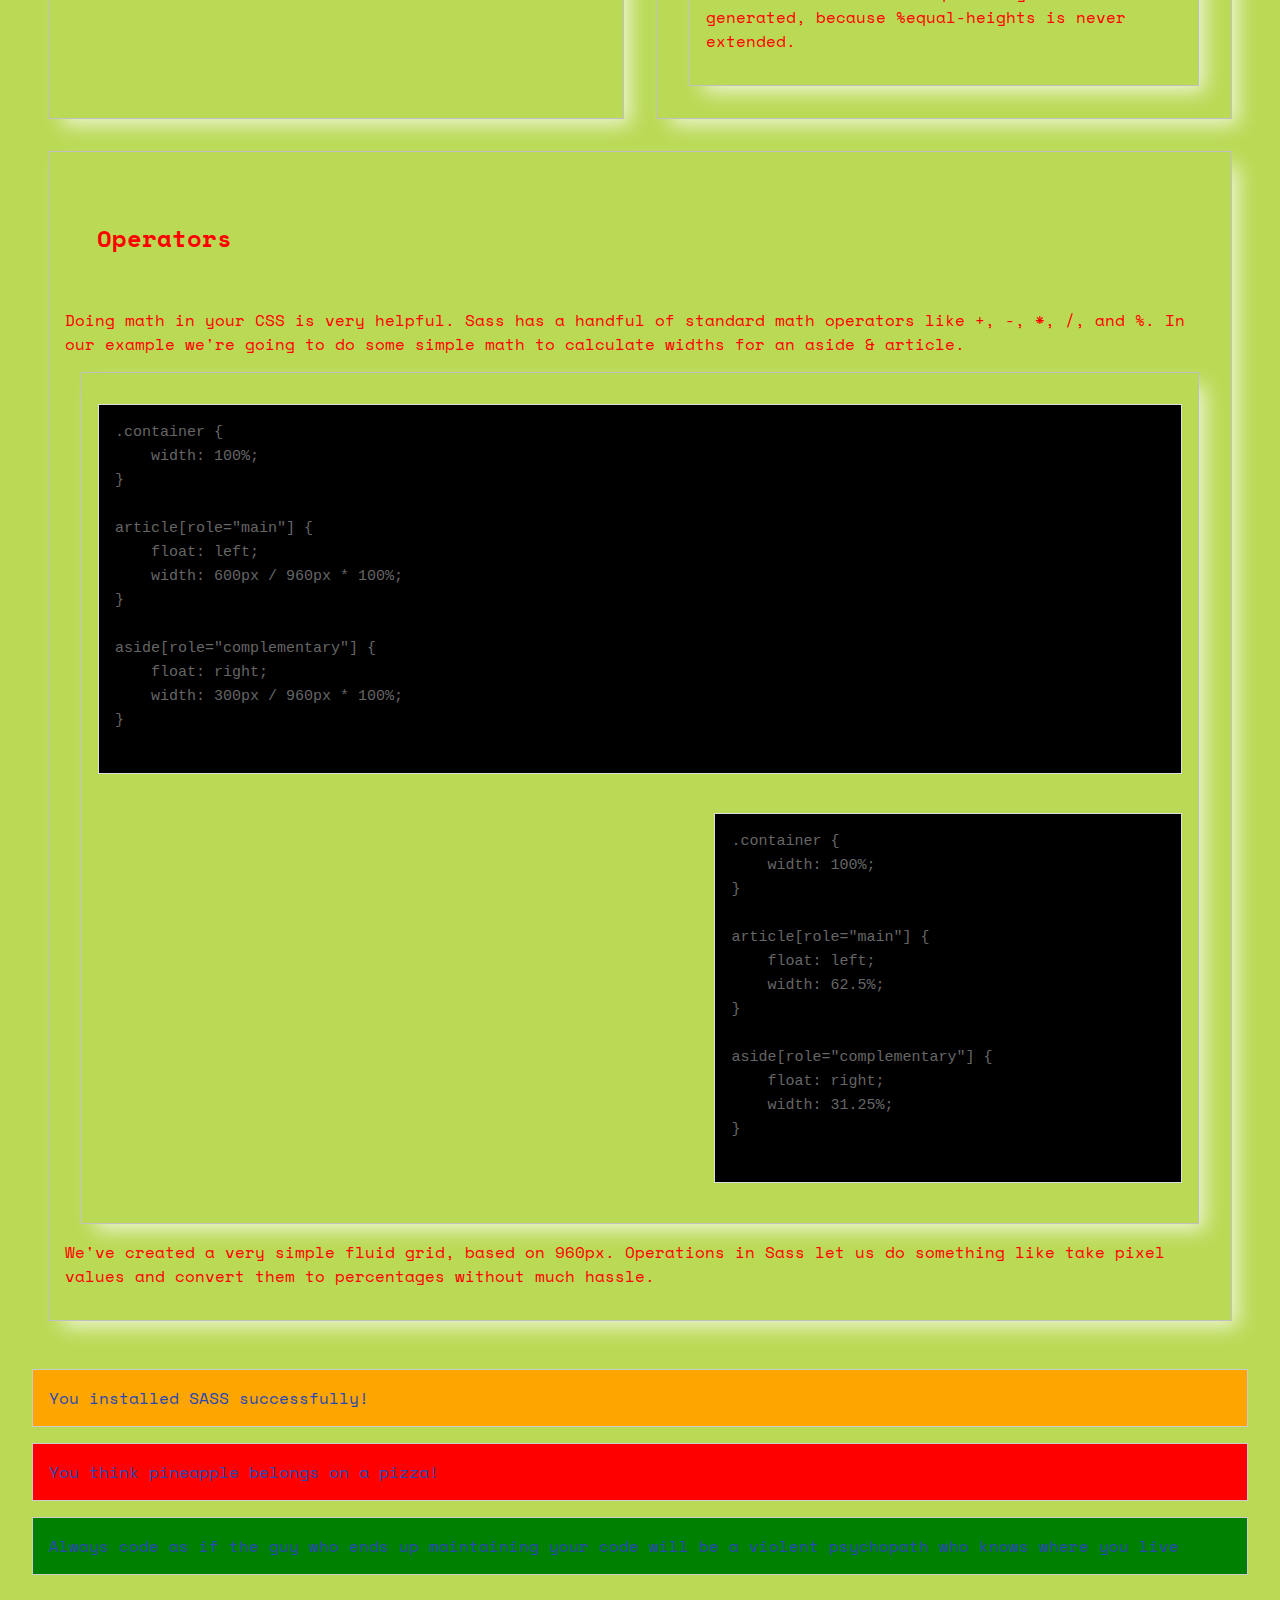
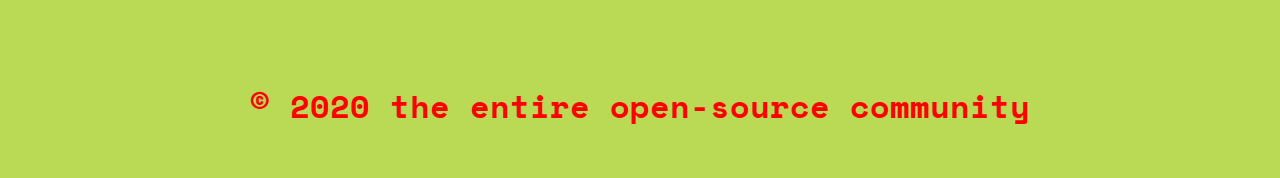
<file: index-red.html>
<!DOCTYPE html>
<html lang="en">
  <head>
    <meta charset="UTF-8" />
    <meta
      name="viewport"
      content="width=device-width, user-scalable=no, initial-scale=1.0, maximum-scale=1.0, minimum-scale=1.0"
    />
    <meta http-equiv="X-UA-Compatible" content="ie=edge" />
    <title>Learning to work with SASS</title>

    <link
      href="https://fonts.googleapis.com/css?family=Space+Mono&display=swap"
      rel="stylesheet"
    />

    <link href="style-red.css" rel="stylesheet" />
  </head>
  <body>
    <header>
      <h1>Learning to work with SASS</h1>
      <h2 class="button-container">
        <a href="index-blue.html" class="color-button blue">Blue</a>
        <a href="index-red.html" class="color-button red">Red</a>
      </h2>
    </header>

    <article>
      <section id="selling-points">
        <h2>
          A preprocessor allows additional leverage over CSS by providing
          additional syntax that delivers the following advantages:
        </h2>

        <ul>
          <li>Nested syntax</li>
          <li>Ability to define variables</li>
          <li>Ability to define mixins</li>
          <li>Mathematical functions</li>
          <li>Operational functions (such as “lighten” and “darken”)</li>
          <li>Joining of multiple files.</li>
        </ul>
      </section>

      <section>
        <h2>Variables</h2>
        <p>
          Think of variables as a way to store information that you want to
          reuse throughout your stylesheet. You can store things like colors,
          font stacks, or any CSS value you think you'll want to reuse. Sass
          uses the $ symbol to make something a variable. Here's an example:
        </p>

        <section>
          <pre class="before">
$font-stack: Helvetica, sans-serif;
$primary-color: #333;

body {
    font: 100% $font-stack;
    color: $primary-color;
}
          </pre>
          <pre class="after">
body {
    font: 100% Helvetica, sans-serif;
    color: #333;
}
          </pre>
        </section>

        <p>
          When the Sass is processed, it takes the variables we define for the
          $font-stack and $primary-color and outputs normal CSS with our
          variable values placed in the CSS. This can be extremely powerful when
          working with brand colors and keeping them consistent throughout the
          site.
        </p>
      </section>

      <section>
        <h2>Nesting</h2>
        <p>
          When writing HTML you've probably noticed that it has a clear nested
          and visual hierarchy. CSS, on the other hand, doesn't.
        </p>

        <p>
          Sass will let you nest your CSS selectors in a way that follows the
          same visual hierarchy of your HTML. Be aware that overly nested rules
          will result in over-qualified CSS that could prove hard to maintain
          and is generally considered bad practice.
        </p>

        <p>
          With that in mind, here's an example of some typical styles for a
          site's navigation:
        </p>

        <section>
          <pre class="before">
nav {
    ul {
        margin: 0;
        padding: 0;
        list-style: none;
    }

    li {
        display: inline-block;
    }

    a {
        display: block;
        padding: 6px 12px;
        text-decoration: none;
    }
}
          </pre>
          <pre class="after">
nav ul {
    margin: 0;
    padding: 0;
    list-style: none;
}

nav li {
    display: inline-block;
}

nav a {
    display: block;
    padding: 6px 12px;
    text-decoration: none;
}
          </pre>
        </section>

        <p>
          You'll notice that the ul, li, and a selectors are nested inside the
          nav selector. This is a great way to organize your CSS and make it
          more readable.
        </p>
      </section>
      <section>
        <h2>Partials</h2>
        <p>
          You can create partial Sass files that contain little snippets of CSS
          that you can include in other Sass files. This is a great way to
          modularize your CSS and help keep things easier to maintain. A partial
          is simply a Sass file named with a leading underscore. You might name
          it something like _partial.scss. The underscore lets Sass know that
          the file is only a partial file and that it should not be generated
          into a CSS file. Sass partials are used with the @import directive.
        </p>
      </section>
      <section>
        <h2>Import</h2>
        <p>
          CSS has an import option that lets you split your CSS into smaller,
          more maintainable portions. The only drawback is that each time you
          use @import in CSS it creates another HTTP request. Sass builds on top
          of the current CSS @import but instead of requiring an HTTP request,
          Sass will take the file that you want to import and combine it with
          the file you're importing into so you can serve a single CSS file to
          the web browser.
        </p>

        <p>
          Let's say you have a couple of Sass files, _reset.scss and base.scss.
          We want to import _reset.scss into base.scss.
        </p>

        <section>
          <pre class="before">
// _reset.scss
html,
body,
ul,
ol {
    margin: 0;
    padding: 0;
}

// base.scss
@import 'reset';
body {
    font: 100% Helvetica, sans-serif;
    background-color: #efefef;
}
          </pre>
          <pre class="after">
html,
body,
ul,
ol {
    margin: 0;
    padding: 0;
}

body {
    font: 100% Helvetica, sans-serif;
    background-color: #efefef;
}
          </pre>
        </section>

        <p>
          Notice we're using @import 'reset'; in the base.scss file. When you
          import a file you don't need to include the file extension .scss. Sass
          is smart and will figure it out for you.
        </p>
      </section>
      <section>
        <h2>Extend/Inheritance</h2>
        <p>
          This is one of the most useful features of Sass. Using @extend lets
          you share a set of CSS properties from one selector to another. It
          helps keep your Sass very DRY. In our example we're going to create a
          simple series of messaging for errors, warnings and successes using
          another feature which goes hand in hand with extend, placeholder
          classes. A placeholder class is a special type of class that only
          prints when it is extended, and can help keep your compiled CSS neat
          and clean.
        </p>
        <section>
          <pre>
/* This CSS will print because %message-shared is extended. */
%message-shared {
    border: 1px solid #ccc;
    padding: 10px;
    color: #333;
}

// This CSS won't print because %equal-heights is never extended.
%equal-heights {
    display: flex;
    flex-wrap: wrap;
}

.message {
    @extend %message-shared;
}

.success {
    @extend %message-shared;
    border-color: green;
}

.error {
    @extend %message-shared;
    border-color: red;
}

.warning {
    @extend %message-shared;
    border-color: yellow;
}
          </pre>

          <p>
            What the above code does is tells .message, .success, .error, and
            .warning to behave just like %message-shared. That means anywhere
            that %message-shared shows up, .message, .success, .error, &
            .warning will too. The magic happens in the generated CSS, where
            each of these classes will get the same CSS properties as
            %message-shared. This helps you avoid having to write multiple class
            names on HTML elements.
          </p>

          <p>
            You can extend most simple CSS selectors in addition to placeholder
            classes in Sass, but using placeholders is the easiest way to make
            sure you aren't extending a class that's nested elsewhere in your
            styles, which can result in unintended selectors in your CSS.
          </p>
          <p>
            Note that the CSS in %equal-heights isn't generated, because
            %equal-heights is never extended.
          </p>
        </section>
      </section>
      <section>
        <h2>Operators</h2>
        <p>
          Doing math in your CSS is very helpful. Sass has a handful of standard
          math operators like +, -, *, /, and %. In our example we're going to
          do some simple math to calculate widths for an aside & article.
        </p>

        <section>
          <pre class="before">
.container {
    width: 100%;
}

article[role="main"] {
    float: left;
    width: 600px / 960px * 100%;
}

aside[role="complementary"] {
    float: right;
    width: 300px / 960px * 100%;
}
          </pre>
          <pre class="after">
.container {
    width: 100%;
}

article[role="main"] {
    float: left;
    width: 62.5%;
}

aside[role="complementary"] {
    float: right;
    width: 31.25%;
}
          </pre>
        </section>

        <p>
          We've created a very simple fluid grid, based on 960px. Operations in
          Sass let us do something like take pixel values and convert them to
          percentages without much hassle.
        </p>
      </section>
    </article>

    <p class="success">
      You installed SASS successfully!
    </p>
    <p class="error">
      You think pineapple belongs on a pizza!
    </p>
    <p class="warning">
      Always code as if the guy who ends up maintaining your code will be a
      violent psychopath who knows where you live
    </p>

    <footer>
      <h6>&copy; 2020 the entire open-source community</h6>
    </footer>
  </body>
</html>
</file>
<file: style.css>
/*VARIABLES*/
/*MIXINS*/
/*EXTEND PLACEHOLDER*/
.same-css, .success, .error, .warning {
  font: 100% "Space Mono", monospace;
  color: #2748b3;
  margin: 0px;
  padding: 16px;
  background-color: rgba(218, 94, 207, 0.74);
  background-image: radial-gradient(#fff, rgba(255, 255, 255, 0.2) 2px, transparent 40px), radial-gradient(#fff, rgba(255, 255, 255, 0.15) 1px, transparent 30px), radial-gradient(#fff, rgba(255, 255, 255, 0.1) 2px, transparent 40px), radial-gradient(rgba(255, 255, 255, 0.4), rgba(255, 255, 255, 0.1) 2px, transparent 30px);
  background-size: 550px 550px, 350px 350px, 250px 250px, 150px 150px;
  background-position: 0 0, 40px 60px, 130px 270px, 70px 100px;
  background-attachment: fixed;
}

body {
  font: 100% "Space Mono", monospace;
  color: #2748b3;
  margin: 0px;
  padding: 16px;
  background-color: rgba(218, 94, 207, 0.74);
  background-image: radial-gradient(#fff, rgba(255, 255, 255, 0.2) 2px, transparent 40px), radial-gradient(#fff, rgba(255, 255, 255, 0.15) 1px, transparent 30px), radial-gradient(#fff, rgba(255, 255, 255, 0.1) 2px, transparent 40px), radial-gradient(rgba(255, 255, 255, 0.4), rgba(255, 255, 255, 0.1) 2px, transparent 30px);
  background-size: 550px 550px, 350px 350px, 250px 250px, 150px 150px;
  background-position: 0 0, 40px 60px, 130px 270px, 70px 100px;
  background-attachment: fixed;
}

article {
  display: -webkit-box;
  display: -ms-flexbox;
  display: flex;
  -ms-flex-wrap: wrap;
      flex-wrap: wrap;
  padding: 16px;
  /*nest de rest v pagina hieronder*/
}

article section {
  -webkit-box-flex: 1;
      -ms-flex-positive: 1;
          flex-grow: 1;
  -ms-flex-preferred-size: 45%;
      flex-basis: 45%;
  border: 1px silver solid;
  -webkit-box-shadow: 10px 10px 19px -4px rgba(255, 255, 255, 0.75);
  box-shadow: 10px 10px 19px -4px rgba(255, 255, 255, 0.75);
  padding: 16px;
  margin: 16px;
  clear: both;
  overflow: auto;
  -webkit-box-sizing: border-box;
          box-sizing: border-box;
  /*hier is mixin box shadow*/
  -webkit-box-shadow: 10px 10px 19px -4px rgba(255, 255, 255, 0.75);
  box-shadow: 10px 10px 19px -4px rgba(255, 255, 255, 0.75);
}

article section #selling-points {
  -webkit-box-flex: 2;
      -ms-flex-positive: 2;
          flex-grow: 2;
  -ms-flex-preferred-size: 100%;
      flex-basis: 100%;
}

article pre {
  background: #000;
  border: 1px solid #ddd;
  color: #666;
  font-family: monospace;
  font-size: 15px;
  line-height: 1.6;
  margin-bottom: 1.6em;
  max-width: 100%;
  overflow: auto;
  padding: 16px;
  display: block;
  white-space: pre-wrap;
}

article pre .before {
  float: left;
  width: 40%;
}

article pre.after {
  float: right;
  width: 40%;
}

h1,
h2,
h6 {
  color: #6b8eff;
  padding: 32px;
}

h1 {
  text-align: center;
}

h6 {
  text-align: center;
  font-size: 2em;
  padding: 32px;
  margin-bottom: 0px;
}

.message,
.success,
.error,
.warning {
  border: 1px solid #ccc;
  padding: 16px;
  margin: 16px;
  color: #2748b3;
  background-color: rgba(218, 94, 207, 0.74);
}

.success {
  background-color: orange;
}

.error {
  background-color: red;
}

.warning {
  background-color: green;
}
/*# sourceMappingURL=style.css.map */
</file>
<file: style-red.css>
/*VARIABLES*/
/*MIXINS*/
/*EXTEND PLACEHOLDER*/
.same-css, .success, .error, .warning {
  font: 100% "Space Mono", monospace;
  color: #2748b3;
  margin: 0px;
  padding: 16px;
  background-color: rgba(218, 94, 207, 0.74);
  background-image: radial-gradient(#fff, rgba(255, 255, 255, 0.2) 2px, transparent 40px), radial-gradient(#fff, rgba(255, 255, 255, 0.15) 1px, transparent 30px), radial-gradient(#fff, rgba(255, 255, 255, 0.1) 2px, transparent 40px), radial-gradient(rgba(255, 255, 255, 0.4), rgba(255, 255, 255, 0.1) 2px, transparent 30px);
  background-size: 550px 550px, 350px 350px, 250px 250px, 150px 150px;
  background-position: 0 0, 40px 60px, 130px 270px, 70px 100px;
  background-attachment: fixed;
}

body {
  font: 100% "Space Mono", monospace;
  color: #2748b3;
  margin: 0px;
  padding: 16px;
  background-color: rgba(218, 94, 207, 0.74);
  background-image: radial-gradient(#fff, rgba(255, 255, 255, 0.2) 2px, transparent 40px), radial-gradient(#fff, rgba(255, 255, 255, 0.15) 1px, transparent 30px), radial-gradient(#fff, rgba(255, 255, 255, 0.1) 2px, transparent 40px), radial-gradient(rgba(255, 255, 255, 0.4), rgba(255, 255, 255, 0.1) 2px, transparent 30px);
  background-size: 550px 550px, 350px 350px, 250px 250px, 150px 150px;
  background-position: 0 0, 40px 60px, 130px 270px, 70px 100px;
  background-attachment: fixed;
}

article {
  display: -webkit-box;
  display: -ms-flexbox;
  display: flex;
  -ms-flex-wrap: wrap;
      flex-wrap: wrap;
  padding: 16px;
  /*nest de rest v pagina hieronder*/
}

article section {
  -webkit-box-flex: 1;
      -ms-flex-positive: 1;
          flex-grow: 1;
  -ms-flex-preferred-size: 45%;
      flex-basis: 45%;
  border: 1px silver solid;
  -webkit-box-shadow: 10px 10px 19px -4px rgba(255, 255, 255, 0.75);
  box-shadow: 10px 10px 19px -4px rgba(255, 255, 255, 0.75);
  padding: 16px;
  margin: 16px;
  clear: both;
  overflow: auto;
  -webkit-box-sizing: border-box;
          box-sizing: border-box;
  /*hier is mixin box shadow*/
  -webkit-box-shadow: 10px 10px 19px -4px rgba(255, 255, 255, 0.75);
  box-shadow: 10px 10px 19px -4px rgba(255, 255, 255, 0.75);
}

article section #selling-points {
  -webkit-box-flex: 2;
      -ms-flex-positive: 2;
          flex-grow: 2;
  -ms-flex-preferred-size: 100%;
      flex-basis: 100%;
}

article pre {
  background: #000;
  border: 1px solid #ddd;
  color: #666;
  font-family: monospace;
  font-size: 15px;
  line-height: 1.6;
  margin-bottom: 1.6em;
  max-width: 100%;
  overflow: auto;
  padding: 16px;
  display: block;
  white-space: pre-wrap;
}

article pre .before {
  float: left;
  width: 40%;
}

article pre.after {
  float: right;
  width: 40%;
}

h1,
h2,
h6 {
  color: #6b8eff;
  padding: 32px;
}

h1 {
  text-align: center;
}

h6 {
  text-align: center;
  font-size: 2em;
  padding: 32px;
  margin-bottom: 0px;
}

.message,
.success,
.error,
.warning {
  border: 1px solid #ccc;
  padding: 16px;
  margin: 16px;
  color: #2748b3;
  background-color: rgba(218, 94, 207, 0.74);
}

.success {
  background-color: orange;
}

.error {
  background-color: red;
}

.warning {
  background-color: green;
}

body {
  background-color: #bada55;
  color: red;
}

h1, h2, h3, h4, h5, h6, button {
  color: red;
}

.message {
  background-color: orange;
}

.error {
  background-color: red;
}

.warning {
  background-color: green;
}
/*# sourceMappingURL=style-red.css.map */
</file>
